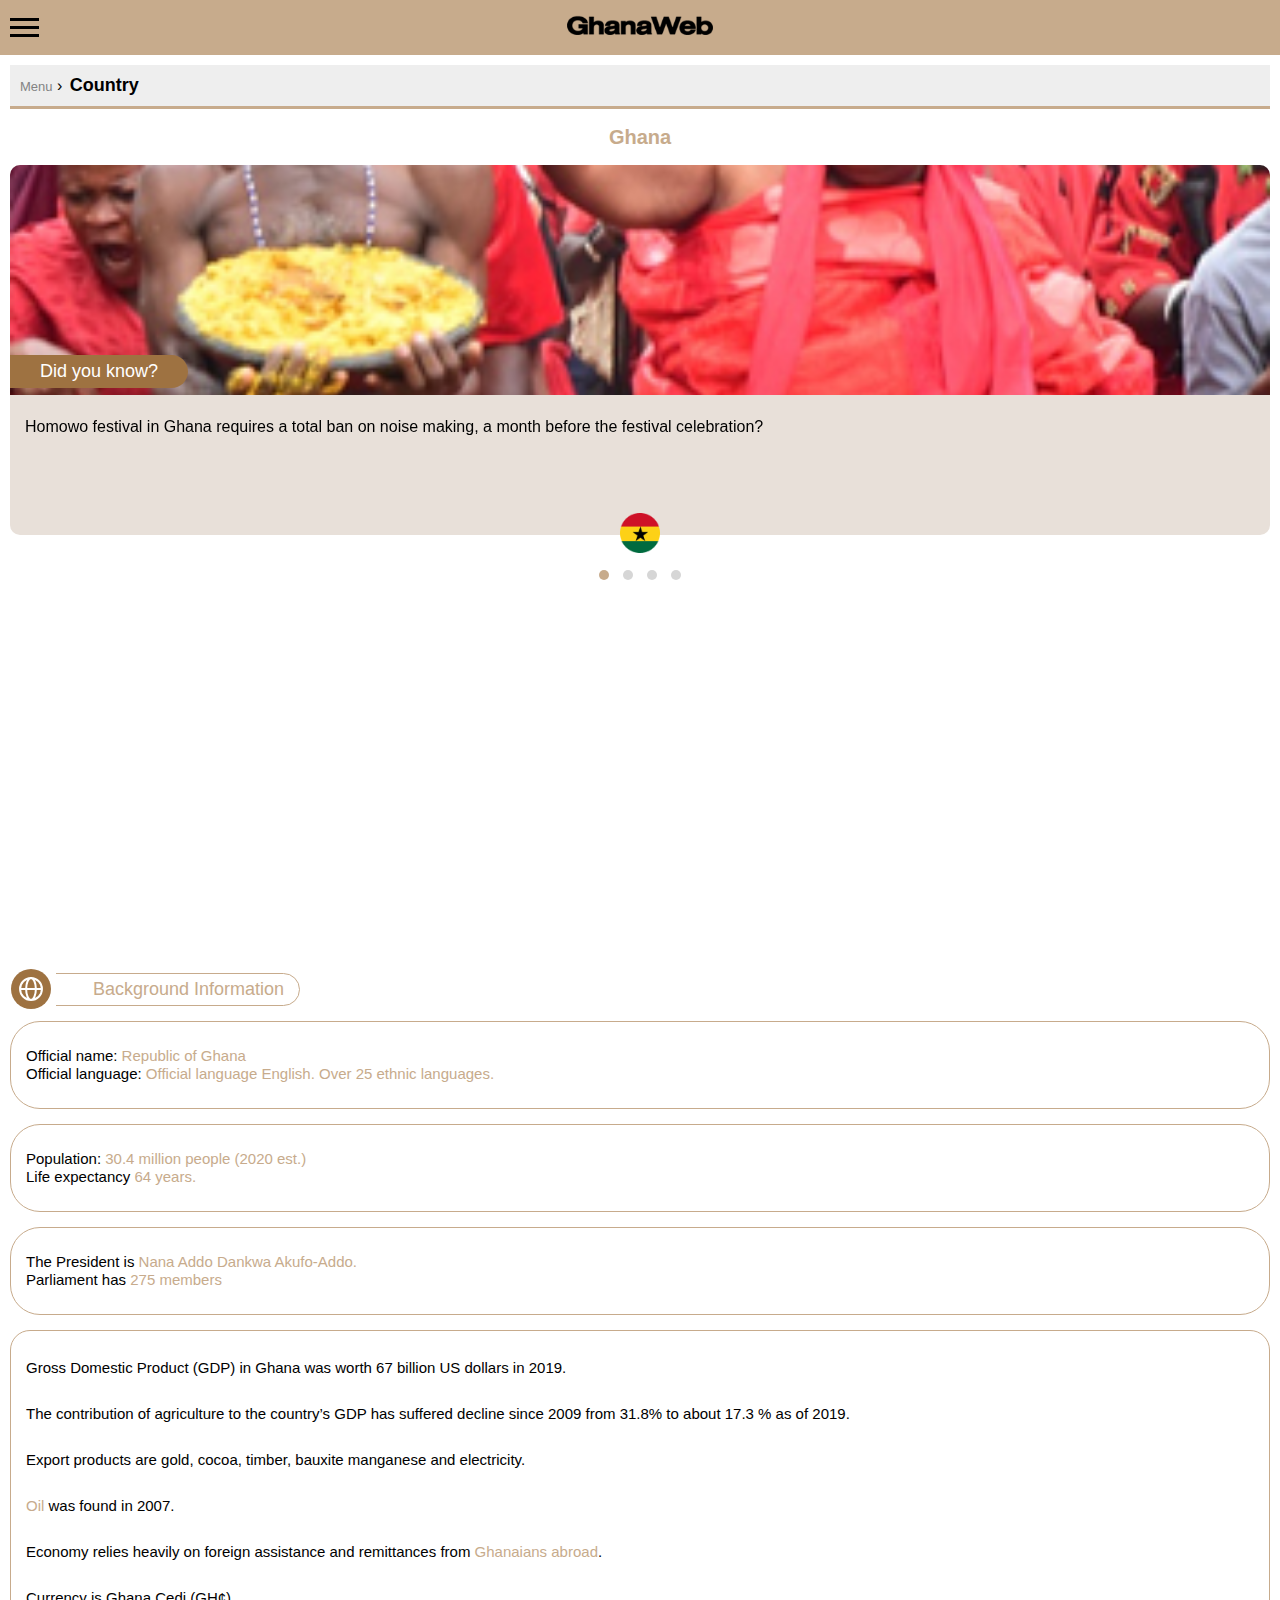
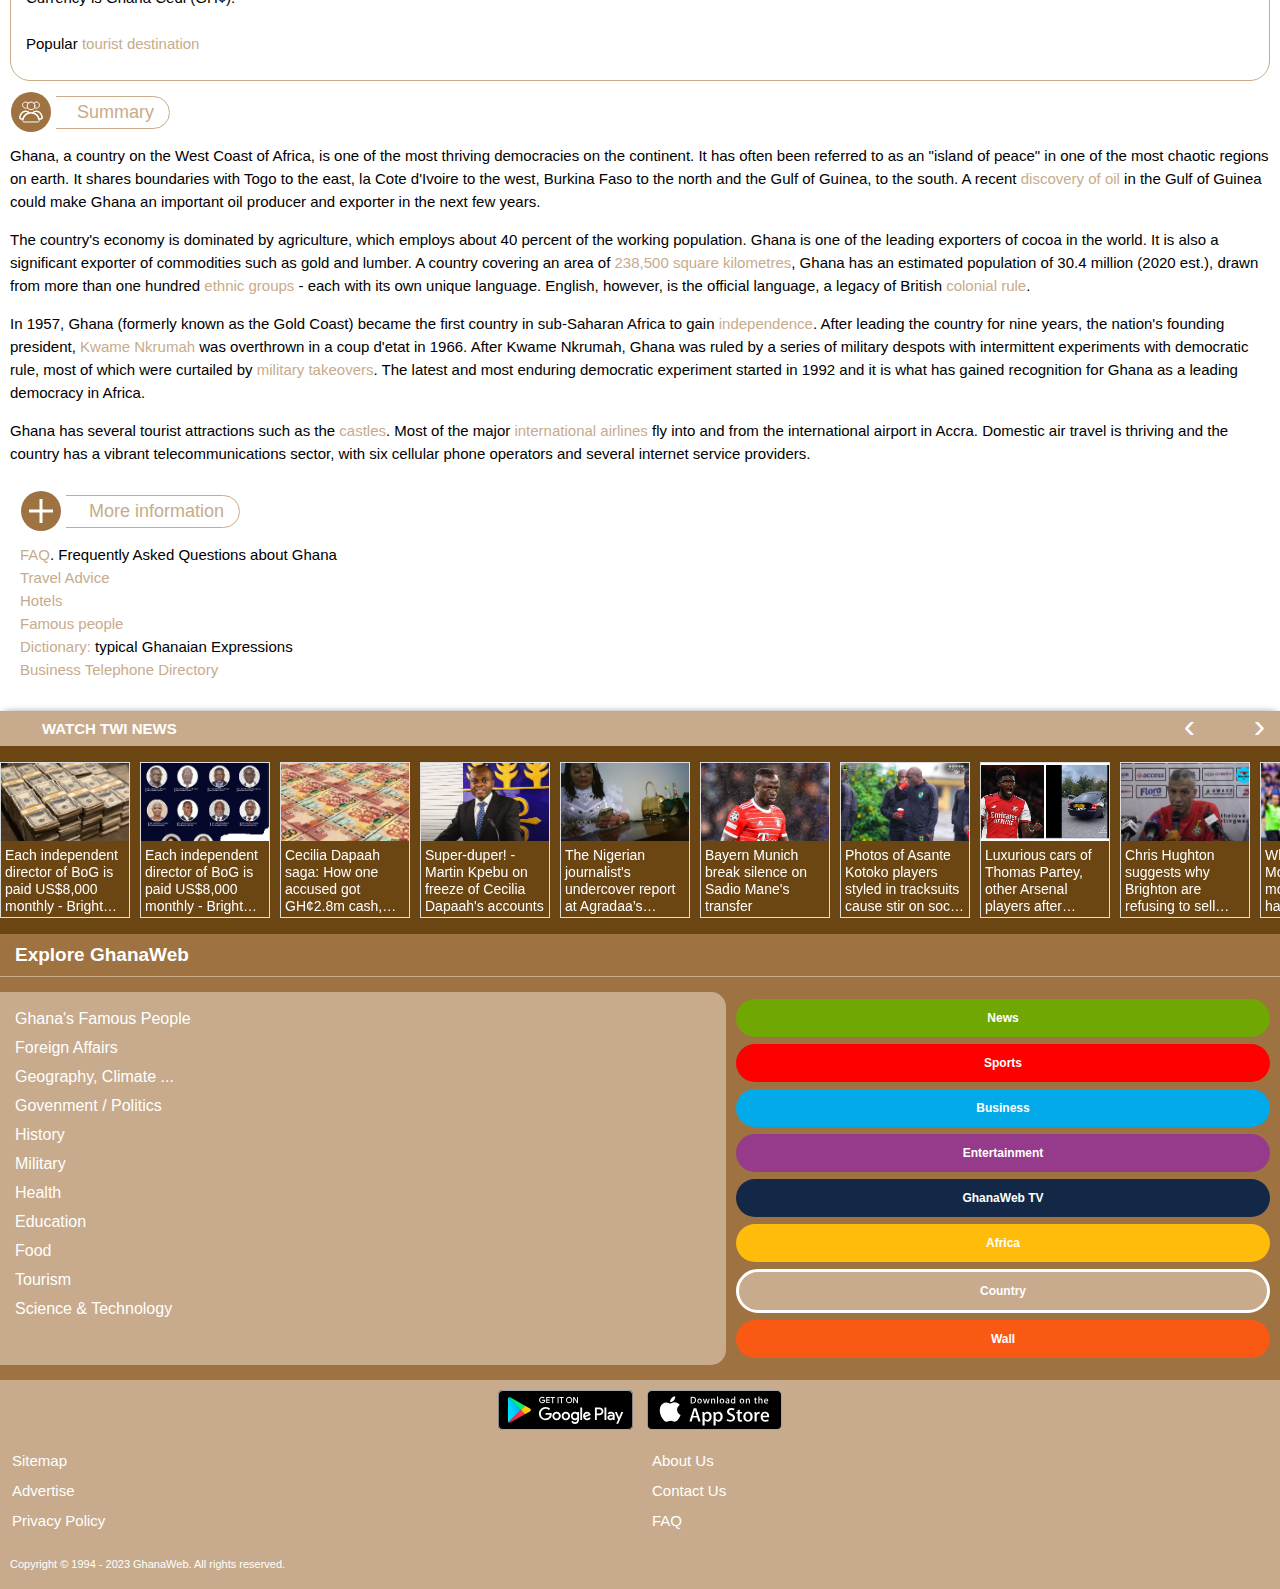
<file: index.html>
<!DOCTYPE html>
<!-- saved from url=(0078)https://mobile.ghanaweb.com/GhanaHomePage/country_information/#google_vignette -->
<html xmlns="http://www.w3.org/1999/xhtml" xml:lang="en" lang="en"><head><meta http-equiv="Content-Type" content="text/html; charset=UTF-8">

<meta http-equiv="X-UA-Compatible" content="IE=edge">
<meta name="viewport" content="width=device-width, initial-scale=1">

    <meta name="theme-color" content="#c7ab8c">
<meta name="msapplication-navbutton-color" content="#c7ab8c">
<meta name="apple-mobile-web-app-status-bar-style" content="#c7ab8c">
<link rel="apple-touch-icon" href="https://cdn.ghanaweb.com/design/apple-touch-icon-180x180.png">
<link rel="stylesheet" href="https://cdnjs.cloudflare.com/ajax/libs/OwlCarousel2/2.3.4/assets/owl.theme.default.min.css">
<link href="./Background Information about the Country Ghana_files/smartphone.common.css" rel="stylesheet" type="text/css" media="screen">
<link href="./css/owl.carousel.min.css" rel="stylesheet" type="text/css" media="screen">
<link rel="stylesheet" href="css/style.css">
<title>Background Information about the Country Ghana</title>
<meta name="description" lang="en" content="Ghana&#39;s premier resource for history, culture and background information">
<link rel="canonical" href="https://www.ghanaweb.com/GhanaHomePage/country_information/">
<link rel="shortcut icon" href="https://cdn.ghanaweb.com/design/favicon.ico" type="image/x-icon">

<link href="https://cdn.ghanaweb.com/" rel="preconnect">
<link href="https://ajax.cloudflare.com/" rel="preconnect">
<link href="https://ajax.cloudflare.com/" rel="dns-prefetch">
<link href="https://adservice.google.com/" rel="preconnect">
<link href="https://adservice.google.com/" rel="dns-prefetch">
<link href="https://www.googletagmanager.com/" rel="preconnect">
<link href="https://pagead2.googlesyndication.com/" rel="dns-prefetch">
<script language="Javascript" type="text/javascript" src="./js/jquery.min.js.download"></script>
<script language="Javascript" type="text/javascript" src="./js/owl.carousel.min.js.download"></script>
<script src="./js/script.js"></script>

<script src="./Background Information about the Country Ghana_files/f.txt" nonce="xhElYeycBpwBGRdUSab_hA"></script><script data-cfasync="false" async="async" src="./Background Information about the Country Ghana_files/f(1).txt"></script>
<script>
		var googletag = googletag || {};
		googletag.cmd = googletag.cmd || [];
		</script>
<script>
		    var gptadslots = [];
		    var intslot;
			googletag.cmd.push(function() {
			gptadslots[1] = googletag.defineSlot('/3810627/GH/mobMR1', [[300, 250], [336,280], 'fluid'], 'div-gpt-ad-2300001-0')
						.addService(googletag.pubads()).setTargeting('targeting', ['']);
			intslot = googletag.defineOutOfPageSlot('/3810627/GH/Int', googletag.enums.OutOfPageFormat.INTERSTITIAL).addService(googletag.pubads());
			googletag.pubads().enableSingleRequest();
			googletag.pubads().isInitialLoadDisabled();
			googletag.pubads().collapseEmptyDivs();
		    googletag.pubads().setRequestNonPersonalizedAds(0);
		    googletag.enableServices();
		  });
		</script><!-- Global site tag (gtag.js) - Google Analytics -->
		<script async="" src="./Background Information about the Country Ghana_files/js"></script>
		<script>
		window.dataLayer = window.dataLayer || [];
		function gtag(){dataLayer.push(arguments);}
		gtag('js', new Date());
		gtag('config', 'G-MMETNYQCKH');
		</script>
<script language="Javascript" type="text/javascript" src="./Background Information about the Country Ghana_files/smartphone.js"></script>

<script async="" src="./Background Information about the Country Ghana_files/pub-1385374189532140" nonce="xhElYeycBpwBGRdUSab_hA"></script><script nonce="xhElYeycBpwBGRdUSab_hA">(function() {function signalGooglefcPresent() {if (!window.frames['googlefcPresent']) {if (document.body) {const iframe = document.createElement('iframe'); iframe.style = 'width: 0; height: 0; border: none; z-index: -1000; left: -1000px; top: -1000px;'; iframe.style.display = 'none'; iframe.name = 'googlefcPresent'; document.body.appendChild(iframe);} else {setTimeout(signalGooglefcPresent, 0);}}}signalGooglefcPresent();})();</script>


<meta http-equiv="origin-trial" content="[base64]"><meta http-equiv="origin-trial" content="A3vKT9yxRPjmXN3DpIiz58f5JykcWHjUo/W7hvmtjgh9jPpQgem9VbADiNovG8NkO6mRmk70Kex8/[base64]"><meta http-equiv="origin-trial" content="A4A26Ymj79UVY7C7JGUS4BG1s7MdcDokAQf/RP0paks+RoTYbXHxceT/[base64]"><meta http-equiv="origin-trial" content="As0hBNJ8h++fNYlkq8cTye2qDLyom8NddByiVytXGGD0YVE+2CEuTCpqXMDxdhOMILKoaiaYifwEvCRlJ/9GcQ8AAAB8eyJvcmlnaW4iOiJodHRwczovL2RvdWJsZWNsaWNrLm5ldDo0NDMiLCJmZWF0dXJlIjoiV2ViVmlld1hSZXF1ZXN0ZWRXaXRoRGVwcmVjYXRpb24iLCJleHBpcnkiOjE3MTk1MzI3OTksImlzU3ViZG9tYWluIjp0cnVlfQ=="><meta http-equiv="origin-trial" content="AgRYsXo24ypxC89CJanC+JgEmraCCBebKl8ZmG7Tj5oJNx0cmH0NtNRZs3NB5ubhpbX/bIt7l2zJOSyO64NGmwMAAACCeyJvcmlnaW4iOiJodHRwczovL2dvb2dsZXN5bmRpY2F0aW9uLmNvbTo0NDMiLCJmZWF0dXJlIjoiV2ViVmlld1hSZXF1ZXN0ZWRXaXRoRGVwcmVjYXRpb24iLCJleHBpcnkiOjE3MTk1MzI3OTksImlzU3ViZG9tYWluIjp0cnVlfQ=="><script src="./Background Information about the Country Ghana_files/f(2).txt" nonce="xhElYeycBpwBGRdUSab_hA" async=""></script><script async="" src="./Background Information about the Country Ghana_files/AGSKWxX3nOQeFfyimkEDTzE2VZOn81AapVMFcm1gZqakPJZE8VGqN1y5SK7p7G2L2rmOMJf1ElTDtn7Dnn-iMomTwWpPy8X1GElIsR8lgbX_g4SygJU10L9yo2YLDakGj5Vm540UFbJM3Q==" nonce="xhElYeycBpwBGRdUSab_hA"></script><style>
/*# sourceMappingURL=[data-uri] */</style><meta http-equiv="origin-trial" content="[base64]"><meta http-equiv="origin-trial" content="A3vKT9yxRPjmXN3DpIiz58f5JykcWHjUo/W7hvmtjgh9jPpQgem9VbADiNovG8NkO6mRmk70Kex8/[base64]"><meta http-equiv="origin-trial" content="A4A26Ymj79UVY7C7JGUS4BG1s7MdcDokAQf/RP0paks+RoTYbXHxceT/[base64]"><meta http-equiv="origin-trial" content="As0hBNJ8h++fNYlkq8cTye2qDLyom8NddByiVytXGGD0YVE+2CEuTCpqXMDxdhOMILKoaiaYifwEvCRlJ/9GcQ8AAAB8eyJvcmlnaW4iOiJodHRwczovL2RvdWJsZWNsaWNrLm5ldDo0NDMiLCJmZWF0dXJlIjoiV2ViVmlld1hSZXF1ZXN0ZWRXaXRoRGVwcmVjYXRpb24iLCJleHBpcnkiOjE3MTk1MzI3OTksImlzU3ViZG9tYWluIjp0cnVlfQ=="><meta http-equiv="origin-trial" content="AgRYsXo24ypxC89CJanC+JgEmraCCBebKl8ZmG7Tj5oJNx0cmH0NtNRZs3NB5ubhpbX/bIt7l2zJOSyO64NGmwMAAACCeyJvcmlnaW4iOiJodHRwczovL2dvb2dsZXN5bmRpY2F0aW9uLmNvbTo0NDMiLCJmZWF0dXJlIjoiV2ViVmlld1hSZXF1ZXN0ZWRXaXRoRGVwcmVjYXRpb24iLCJleHBpcnkiOjE3MTk1MzI3OTksImlzU3ViZG9tYWluIjp0cnVlfQ=="><script async="" src="./Background Information about the Country Ghana_files/AGSKWxX1R-kx3RUKAMMmqdDtgCMunmEu6JyDRXbCCLEhlhoxAY5f4qeW-hb9JcNZc5dUsfG1uimaeIXk3f1TgW6s1iJhZ_UGvl1pV0gnmaej9aQ1-fUXCuLiCIfVDksecfIduzgLw83xhQ==" nonce="xhElYeycBpwBGRdUSab_hA"></script></head>

<body class="referencepage" data-new-gr-c-s-check-loaded="14.1119.0" data-gr-ext-installed="">
    <iframe name="googlefcPresent" style="width: 0px; height: 0px; border: none; z-index: -1000; left: -1000px; top: -1000px; display: none;" src="./Background Information about the Country Ghana_files/saved_resource.html"></iframe><header>
        <div class="top">
            <a href="https://mobile.ghanaweb.com/GhanaHomePage/country_information/#" class="open-button"><span></span><span></span><span></span></a>
            <div class="logo">
                <a href="https://mobile.ghanaweb.com/"><img src="./Background Information about the Country Ghana_files/logo-mobile3.png" alt="Homebutton for mobile"></a>
            </div>

            <div class="login">
                <a href="https://mobile.ghanaweb.com/wall/private/">
                    <span class="login_icon"></span></a>
            </div>
        </div>     
        <nav class="mobile-menu ">

            <div class="header_search">
                <form action="https://mobile.ghanaweb.com/GhanaHomePage/search.php" method="get">
                    <input type="hidden" name="action" value="1">
                    <input type="hidden" name="search_mode" value="news">
                    <input type="text" name="Search" placeholder="Search" autocomplete="off">
                    <button type="submit" class="btn btn-search"></button>
                </form>
            </div>

                        <div class="sub_menu">
            <ul class="sub_section"><ul><ul>
	<li><a href="https://mobile.ghanaweb.com/GhanaHomePage/people/index.php?L=A">Ghana's Famous People</a></li>
	<!--	<li><a  href="../business/">Business</a></li>  -->
	<li><a href="https://mobile.ghanaweb.com/GhanaHomePage/foreign_affairs/">Foreign Affairs</a> </li>
	<li><a href="https://mobile.ghanaweb.com/GhanaHomePage/geography/">Geography, Climate ...</a> </li>
	<li><a href="https://mobile.ghanaweb.com/GhanaHomePage/republic/">Govenment / Politics</a></li>
	<li><a href="https://mobile.ghanaweb.com/GhanaHomePage/history/">History</a></li>
	<li><a href="https://mobile.ghanaweb.com/GhanaHomePage/general/defence.php">Military</a> </li>
	<li><a href="https://mobile.ghanaweb.com/GhanaHomePage/health/">Health</a></li>
	<li><a href="https://mobile.ghanaweb.com/GhanaHomePage/education/">Education</a></li>
	<li><a href="https://mobile.ghanaweb.com/GhanaHomePage/food/">Food</a></li>
	<li><a href="https://mobile.ghanaweb.com/GhanaHomePage/tourism/">Tourism</a></li>
	<li><a href="https://mobile.ghanaweb.com/GhanaHomePage/technology/">Science &amp; Technology</a> </li>
</ul>

</ul></ul>                
                <ul class="section">
                    <li class="item home"><a class="sub_menu_link" href="https://mobile.ghanaweb.com/">Home</a></li><li class="item news"><a class="sub_menu_link" href="https://mobile.ghanaweb.com/GhanaHomePage/NewsArchive/" rel="nofollow sponsored">News</a></li><li class="item sports"><a class="sub_menu_link" href="https://mobile.ghanaweb.com/GhanaHomePage/SportsArchive/" rel="nofollow sponsored">Sports</a></li><li class="item business"><a class="sub_menu_link" href="https://mobile.ghanaweb.com/GhanaHomePage/business/" rel="nofollow sponsored">Business</a></li><li class="item entertainment"><a class="sub_menu_link" href="https://mobile.ghanaweb.com/GhanaHomePage/entertainment/" rel="nofollow sponsored">Entertainment</a></li><li class="item tv"><a class="sub_menu_link" href="https://mobile.ghanaweb.com/GhanaHomePage/television/" rel="nofollow sponsored">GhanaWeb TV</a></li><li class="item africa"><a class="sub_menu_link" href="https://mobile.ghanaweb.com/GhanaHomePage/africa/" rel="nofollow sponsored">Africa</a></li><li class="item country"><a class="sub_menu_link" href="https://mobile.ghanaweb.com/GhanaHomePage/country_information/" rel="nofollow sponsored">Country</a></li><li class="item mwide wall"><a class="sub_menu_link" href="https://mobile.ghanaweb.com/wall/" rel="nofollow sponsored">Wall</a></li>                </ul>
                
            </div>
        </nav>
    </header>
        <div class="main-container ">
 
    

<div class="crumbtail"><a href="https://mobile.ghanaweb.com/GhanaHomePage/country_information/#" class="open-menu">Menu</a> › <h1><a href="https://mobile.ghanaweb.com/GhanaHomePage/country_information/">Country</a></h1> 
</div>
<div>
	<h2 class="country-name"> Ghana</h2>
	<div class="home-demo">
		<div class="pop-over">
			<p>Did you know?</p>
		</div>
		<div class="ghana-name"></div>
		<div class="owl-carousel owl-theme">
		  <div class="item">
			<div class="do-you-know-img">
				<img src="./img/KpokpoiIMG.jpg" alt="Did you know posts">
	
			</div>
			
			<div class="do-you-know-content">
				<p>Homowo festival in Ghana requires a total ban on noise making, a month before the festival celebration?</p>
			</div>
	
		  </div>
		  <div class="item">
			<div class="do-you-know-img">
				<img src="./img/KpokpoiIMG.jpg" alt="Did you know posts">
	
			</div>
			
			<div class="do-you-know-content">
				<p>Homowo festival in Ghana requires a total ban on noise making, a month before the festival celebration?</p>
			</div>
	
		  </div>
		  <div class="item">
			<div class="do-you-know-img">
				<img src="./img/KpokpoiIMG.jpg" alt="Did you know posts">
	
			</div>
			
			<div class="do-you-know-content">
				<p>Homowo festival in Ghana requires a total ban on noise making, a month before the festival celebration?</p>
			</div>
	
		  </div>
		  <div class="item">
			<div class="do-you-know-img">
				<img src="./img/KpokpoiIMG.jpg" alt="Did you know posts">
	
			</div>
			
			<div class="do-you-know-content">
				<p>Homowo festival in Ghana requires a total ban on noise making, a month before the festival celebration?</p>
			</div>
	
		  </div>
		</div>
	  </div>

	  <div class="map-and-background-info">
		<iframe src="https://www.google.com/maps/embed?pb=!1m18!1m12!1m3!1d4046837.160568531!2d-3.671708557756232!3d7.896173809361314!2m3!1f0!2f0!3f0!3m2!1i1024!2i768!4f13.1!3m3!1m2!1s0xfd75acda8dad6c7%3A0x54d7f230d093d236!2sGhana!5e0!3m2!1sen!2sgh!4v1691657652441!5m2!1sen!2sgh" width="320" height="350" style="border:0;" allowfullscreen="" loading="lazy" referrerpolicy="no-referrer-when-downgrade"></iframe>

		<div class="background-info-ghana">
			<div class="background-info-title">
				<div class="info-title-svg">
					<div class="img-container">
		
						<img src="./img/globeIcon.svg" alt="">
					</div>
				</div>
				<h2>Background Information</h2>
			</div>
			<div class="background-content-wrapper">
		
				<div class="background-content">
					<div class="background-content-name">
						<span>Official name: <a href="https://www.ghanaweb.com/GhanaHomePage/republic/">Republic of Ghana</a></span>
					</div>
					<div class="background-content-language">
						<span>Official language: <a href="https://www.ghanaweb.com/GhanaHomePage/tribes/languages.php">Official language English. Over 25 ethnic languages.</a> </span>
					</div>
				</div>
				<div class="background-content">
					<div class="background-content-name">
						<span> Population: <a href="https://www.ghanaweb.com/GhanaHomePage/general/statistics.php">30.4 million people (2020 est.)</a></span>
					</div>
					<div class="background-content-language">
						<span>Life expectancy<a href="#"> 64 years.</a> </span>
					</div>
				</div>
				<div class="background-content">
					<div class="background-content-name">
						<span> The President is<a href="https://www.ghanaweb.com/GhanaHomePage/republic/president.php"> Nana Addo Dankwa Akufo-Addo.</a></span>
					</div>
					<div class="background-content-language">
						<span>Parliament has <a href="https://www.ghanaweb.com/GhanaHomePage/ghanaelection2020/elections.parliamentary.results.php">275 members</a></span>
					</div>
				</div>
			</div>
		
		
			<div class="info-display">
				
				<div class="info-display-content">
					<p>
						Gross Domestic Product (GDP) in Ghana was worth 67 billion US dollars in 2019. <br><br>
						The contribution of agriculture to the country’s GDP has suffered decline since 2009 from 31.8% to about 17.3 % as of 2019. <br><br> Export products are gold, cocoa, timber, bauxite manganese and electricity. <br><br><a href="https://www.ghanaweb.com/GhanaHomePage/NewsArchive/dossier.php?ID=142">Oil</a> was found in 2007. <br><br>
						Economy relies heavily on foreign assistance and remittances from <a href="https://www.ghanaweb.com/GhanaHomePage/diaspora/">Ghanaians abroad</a>. <br><br> Currency is Ghana Cedi (GH¢). <br> <br> Popular  <a href="https://www.ghanaweb.com/GhanaHomePage/tourism/">tourist destination</a>
					</p>
				
				</div>
			</div>
		
		
		</div>
	  </div>
	  <div class="ghana-summary" style="float: left;">
		<div class="background-info-title">
			<div class="info-title-svg">
				<div class="img-container">
	
					<img src="./img/groupIcon.svg" alt="">
				</div>
			</div>
			<h2>Summary</h2>
		</div>
	<p>Ghana, a country on the West Coast of Africa, is one of the most thriving democracies on the continent. It has often been referred to as an "island of peace" 
		in one of the most chaotic regions on earth. It shares boundaries with Togo to the east, la Cote d'Ivoire to the west, Burkina Faso to the north and the Gulf of Guinea, to the south. 
	A recent <a href="https://www.ghanaweb.com/GhanaHomePage/NewsArchive/dossier.php?ID=142">discovery of oil</a> in the Gulf of Guinea could make Ghana an important oil producer and exporter in the next few years. </p>
		
	<p>The country's economy is dominated by agriculture, which employs about 40 percent of the working population. 
		Ghana is one of the leading exporters of cocoa in the world. 
		It is also a significant exporter of commodities such as gold and lumber. 
		A country covering an area of <a href="https://www.ghanaweb.com/GhanaHomePage/geography/">238,500 square kilometres</a>, Ghana has an estimated 
		population of 30.4 million  (2020 est.), drawn from more than one hundred <a href="https://www.ghanaweb.com/GhanaHomePage/tribes/">ethnic groups</a> - each with its own unique language. 
		English, however, is the official language, a legacy of British <a href="https://www.ghanaweb.com/GhanaHomePage/history/slave-trade.php">colonial rule</a>. 
	
	</p><p>In 1957, Ghana (formerly known as the Gold Coast) became the first country in sub-Saharan Africa to gain <a href="https://www.ghanaweb.com/GhanaHomePage/history/independence.php">independence</a>. 
	After leading the country for nine years, the nation's founding president, <a href="https://www.ghanaweb.com/person/Osagyefo-Dr-Kwame-Nkrumah-177">Kwame Nkrumah</a> was overthrown in a coup d'etat in 1966. 
	After Kwame Nkrumah, Ghana was ruled by a series of military despots with intermittent experiments with democratic rule, 
	most of which were curtailed by <a href="https://www.ghanaweb.com/GhanaHomePage/history/rawlings_era.php">military takeovers</a>. 
	The latest and most enduring democratic experiment started in 1992 and it is what has 
	gained recognition for Ghana as a leading democracy in Africa. </p>
	
	<p>Ghana has several tourist attractions such as the <a href="https://www.ghanaweb.com/GhanaHomePage/tourism/castles_overview.php">castles</a>. Most of the major <a href="https://www.ghanaweb.com/GhanaHomePage/tourism/flight.php">international airlines</a> fly into and from the international airport in Accra. 
	Domestic air travel is thriving and the country has a vibrant telecommunications sector, with six cellular phone operators and several internet service providers.</p>
	</div>
</div>

	    
<div style="float: left;  margin-left: 10px;">
	<div class="more-info-ghana" >

		<div class="background-info-title">
			<div class="info-title-svg">
				<div class="img-container">
	
					<img src="./img/PlusIcon.svg" alt="">
				</div>
			</div>
		<h2>More information</h2>
		</div>
	
		<div class="more-info-content">
			<p>
				<a href="https://www.ghanaweb.com/GhanaHomePage/faq/">FAQ</a>. Frequently Asked Questions about Ghana <br>
				<a href="https://www.ghanaweb.com/GhanaHomePage/tourism/general.php">Travel Advice</a> <br>
				<a href="https://www.ghanaweb.com/GhanaHomePage/hotels/1/Accra">Hotels</a> <br>
				<a href="https://www.ghanaweb.com/GhanaHomePage/people/?L=A">Famous people</a> <br>
				<a href="https://www.ghanaweb.com/GhanaHomePage/dictionary/dict_a.php">Dictionary: </a> typical Ghanaian Expressions <br>
				<a href="https://www.ghanaweb.com/GhanaHomePage/business_directory/">Business Telephone Directory</a>
			</p>
		</div>

	</div>
</div>




<!-- Start of html generated by this->footer() -->
</div>


<div id="navContainer" class="reference"><a name="nav0"></a>

	<link href="./Background Information about the Country Ghana_files/slick_.css" rel="stylesheet" type="text/css" media="screen">
<script type="text/javascript" src="./Background Information about the Country Ghana_files/slick.min.js"></script>
<div class="wTwi reference"><span class="twi_news"><a href="https://mobile.ghanaweb.com/GhanaHomePage/television/">WATCH TWI NEWS</a></span>
<div class="slider slider-nav slick-initialized slick-slider"><span class="slick-prev slick-arrow" style="">›</span><div class="slick-list draggable"><div class="slick-track" style="opacity: 1; width: 50000px; transform: translate3d(-290px, 0px, 0px);"><div class="info slick-slide slick-cloned" style="height:auto;" data-slick-index="-2" id="" aria-hidden="true" tabindex="-1">
						<a href="https://mobile.ghanaweb.com/GhanaHomePage/television/?video=192959" rel="noindex" tabindex="-1"><div class="image"><img src="./Background Information about the Country Ghana_files/93727046.295.jpg" loading="lazy"></div>
						<div class="title">Chris Hughton suggests why Brighton are refusing to sell Caicedo to Chelsea</div></a></div><div class="info slick-slide slick-cloned" style="height:auto;" data-slick-index="-1" id="" aria-hidden="true" tabindex="-1">
						<a href="https://mobile.ghanaweb.com/GhanaHomePage/television/?video=192956" rel="noindex" tabindex="-1"><div class="image"><img src="./Background Information about the Country Ghana_files/67098977.295.jpg" loading="lazy"></div>
						<div class="title">Why Kudus Mohammed's move to Brighton has stalled</div></a></div><div class="info slick-slide slick-current slick-active" style="height:auto;" data-slick-index="0" aria-hidden="false" tabindex="0">
						<a href="https://mobile.ghanaweb.com/GhanaHomePage/television/?video=193022" rel="noindex" tabindex="0"><div class="image"><img src="./Background Information about the Country Ghana_files/87382074.295.jpg" loading="lazy"></div>
						<div class="title">Each independent director of BoG is paid US$8,000 monthly - Bright Simons</div></a></div><div class="info slick-slide slick-active" style="height:auto;" data-slick-index="1" aria-hidden="false" tabindex="0">
						<a href="https://mobile.ghanaweb.com/GhanaHomePage/television/?video=193022" rel="noindex" tabindex="0"><div class="image"><img src="./Background Information about the Country Ghana_files/72415981.295.jpg" loading="lazy"></div>
						<div class="title">Each independent director of BoG is paid US$8,000 monthly - Bright Simons</div></a></div><div class="info slick-slide" style="height:auto;" data-slick-index="2" aria-hidden="true" tabindex="-1">
						<a href="https://mobile.ghanaweb.com/GhanaHomePage/television/?video=193019" rel="noindex" tabindex="-1"><div class="image"><img src="./Background Information about the Country Ghana_files/28668930.295.jpg" loading="lazy"></div>
						<div class="title">Cecilia Dapaah saga: How one accused got GH¢2.8m cash, spent over GH¢1.9m on buildings</div></a></div><div class="info slick-slide" style="height:auto;" data-slick-index="3" aria-hidden="true" tabindex="-1">
						<a href="https://mobile.ghanaweb.com/GhanaHomePage/television/?video=193016" rel="noindex" tabindex="-1"><div class="image"><img src="./Background Information about the Country Ghana_files/48755239.295.jpg" loading="lazy"></div>
						<div class="title">Super-duper! - Martin Kpebu on freeze of Cecilia Dapaah's accounts</div></a></div><div class="info slick-slide" style="height:auto;" data-slick-index="4" aria-hidden="true" tabindex="-1">
						<a href="https://mobile.ghanaweb.com/GhanaHomePage/television/?video=193013" rel="noindex" tabindex="-1"><div class="image"><img src="./Background Information about the Country Ghana_files/10119025.295.jpg" loading="lazy"></div>
						<div class="title">The Nigerian journalist's undercover report at Agradaa’s church</div></a></div><div class="info slick-slide" style="height:auto;" data-slick-index="5" aria-hidden="true" tabindex="-1">
						<a href="https://mobile.ghanaweb.com/GhanaHomePage/television/?video=192968" rel="noindex" tabindex="-1"><div class="image"><img src="./Background Information about the Country Ghana_files/88660207.295.jpg" loading="lazy"></div>
						<div class="title">Bayern Munich break silence on Sadio Mane's transfer</div></a></div><div class="info slick-slide" style="height:auto;" data-slick-index="6" aria-hidden="true" tabindex="-1">
						<a href="https://mobile.ghanaweb.com/GhanaHomePage/television/?video=192965" rel="noindex" tabindex="-1"><div class="image"><img src="./Background Information about the Country Ghana_files/82201769.295.jpg" loading="lazy"></div>
						<div class="title">Photos of Asante Kotoko players styled in tracksuits cause stir on social media</div></a></div><div class="info slick-slide" style="height:auto;" data-slick-index="7" aria-hidden="true" tabindex="-1">
						<a href="https://mobile.ghanaweb.com/GhanaHomePage/television/?video=192962" rel="noindex" tabindex="-1"><div class="image"><img src="./Background Information about the Country Ghana_files/52654117.295.jpg" loading="lazy"></div>
						<div class="title">Luxurious cars of Thomas Partey, other Arsenal players after Community Shield victory</div></a></div><div class="info slick-slide" style="height:auto;" data-slick-index="8" aria-hidden="true" tabindex="-1">
						<a href="https://mobile.ghanaweb.com/GhanaHomePage/television/?video=192959" rel="noindex" tabindex="-1"><div class="image"><img src="./Background Information about the Country Ghana_files/93727046.295.jpg" loading="lazy"></div>
						<div class="title">Chris Hughton suggests why Brighton are refusing to sell Caicedo to Chelsea</div></a></div><div class="info slick-slide" style="height:auto;" data-slick-index="9" aria-hidden="true" tabindex="-1">
						<a href="https://mobile.ghanaweb.com/GhanaHomePage/television/?video=192956" rel="noindex" tabindex="-1"><div class="image"><img src="./Background Information about the Country Ghana_files/67098977.295.jpg" loading="lazy"></div>
						<div class="title">Why Kudus Mohammed's move to Brighton has stalled</div></a></div><div class="info slick-slide slick-cloned" style="height:auto;" data-slick-index="10" id="" aria-hidden="true" tabindex="-1">
						<a href="https://mobile.ghanaweb.com/GhanaHomePage/television/?video=193022" rel="noindex" tabindex="-1"><div class="image"><img src="./Background Information about the Country Ghana_files/87382074.295.jpg" loading="lazy"></div>
						<div class="title">Each independent director of BoG is paid US$8,000 monthly - Bright Simons</div></a></div><div class="info slick-slide slick-cloned" style="height:auto;" data-slick-index="11" id="" aria-hidden="true" tabindex="-1">
						<a href="https://mobile.ghanaweb.com/GhanaHomePage/television/?video=193022" rel="noindex" tabindex="-1"><div class="image"><img src="./Background Information about the Country Ghana_files/72415981.295.jpg" loading="lazy"></div>
						<div class="title">Each independent director of BoG is paid US$8,000 monthly - Bright Simons</div></a></div><div class="info slick-slide slick-cloned" style="height:auto;" data-slick-index="12" id="" aria-hidden="true" tabindex="-1">
						<a href="https://mobile.ghanaweb.com/GhanaHomePage/television/?video=193019" rel="noindex" tabindex="-1"><div class="image"><img src="./Background Information about the Country Ghana_files/28668930.295.jpg" loading="lazy"></div>
						<div class="title">Cecilia Dapaah saga: How one accused got GH¢2.8m cash, spent over GH¢1.9m on buildings</div></a></div><div class="info slick-slide slick-cloned" style="height:auto;" data-slick-index="13" id="" aria-hidden="true" tabindex="-1">
						<a href="https://mobile.ghanaweb.com/GhanaHomePage/television/?video=193016" rel="noindex" tabindex="-1"><div class="image"><img src="./Background Information about the Country Ghana_files/48755239.295.jpg" loading="lazy"></div>
						<div class="title">Super-duper! - Martin Kpebu on freeze of Cecilia Dapaah's accounts</div></a></div><div class="info slick-slide slick-cloned" style="height:auto;" data-slick-index="14" id="" aria-hidden="true" tabindex="-1">
						<a href="https://mobile.ghanaweb.com/GhanaHomePage/television/?video=193013" rel="noindex" tabindex="-1"><div class="image"><img src="./Background Information about the Country Ghana_files/10119025.295.jpg" loading="lazy"></div>
						<div class="title">The Nigerian journalist's undercover report at Agradaa’s church</div></a></div><div class="info slick-slide slick-cloned" style="height:auto;" data-slick-index="15" id="" aria-hidden="true" tabindex="-1">
						<a href="https://mobile.ghanaweb.com/GhanaHomePage/television/?video=192968" rel="noindex" tabindex="-1"><div class="image"><img src="./Background Information about the Country Ghana_files/88660207.295.jpg" loading="lazy"></div>
						<div class="title">Bayern Munich break silence on Sadio Mane's transfer</div></a></div><div class="info slick-slide slick-cloned" style="height:auto;" data-slick-index="16" id="" aria-hidden="true" tabindex="-1">
						<a href="https://mobile.ghanaweb.com/GhanaHomePage/television/?video=192965" rel="noindex" tabindex="-1"><div class="image"><img src="./Background Information about the Country Ghana_files/82201769.295.jpg" loading="lazy"></div>
						<div class="title">Photos of Asante Kotoko players styled in tracksuits cause stir on social media</div></a></div><div class="info slick-slide slick-cloned" style="height:auto;" data-slick-index="17" id="" aria-hidden="true" tabindex="-1">
						<a href="https://mobile.ghanaweb.com/GhanaHomePage/television/?video=192962" rel="noindex" tabindex="-1"><div class="image"><img src="./Background Information about the Country Ghana_files/52654117.295.jpg" loading="lazy"></div>
						<div class="title">Luxurious cars of Thomas Partey, other Arsenal players after Community Shield victory</div></a></div><div class="info slick-slide slick-cloned" style="height:auto;" data-slick-index="18" id="" aria-hidden="true" tabindex="-1">
						<a href="https://mobile.ghanaweb.com/GhanaHomePage/television/?video=192959" rel="noindex" tabindex="-1"><div class="image"><img src="./Background Information about the Country Ghana_files/93727046.295.jpg" loading="lazy"></div>
						<div class="title">Chris Hughton suggests why Brighton are refusing to sell Caicedo to Chelsea</div></a></div><div class="info slick-slide slick-cloned" style="height:auto;" data-slick-index="19" id="" aria-hidden="true" tabindex="-1">
						<a href="https://mobile.ghanaweb.com/GhanaHomePage/television/?video=192956" rel="noindex" tabindex="-1"><div class="image"><img src="./Background Information about the Country Ghana_files/67098977.295.jpg" loading="lazy"></div>
						<div class="title">Why Kudus Mohammed's move to Brighton has stalled</div></a></div></div></div><span class="slick-next slick-arrow" style="">‹</span></div></div><script>$('.slider-nav').slick({slidesToShow:2,slidesToScroll:2,dots:false,variableWidth:true,prevArrow:"<span class='slick-prev slick-arrow'>&#x203A;</span>",nextArrow:"<span class='slick-next slick-arrow'>&#x2039;</span>"});
</script>
	<!-- <div id="load_tonaton"></div> -->

	<div id="footer_menu_item_wrapper">
   <h3>Explore GhanaWeb</h3>
   <div class="mob_menu_row">
      <div class="footer_sub_lists">
         <ul><ul>
	<li><a href="https://mobile.ghanaweb.com/GhanaHomePage/people/index.php?L=A">Ghana's Famous People</a></li>
	<!--	<li><a  href="../business/">Business</a></li>  -->
	<li><a href="https://mobile.ghanaweb.com/GhanaHomePage/foreign_affairs/">Foreign Affairs</a> </li>
	<li><a href="https://mobile.ghanaweb.com/GhanaHomePage/geography/">Geography, Climate ...</a> </li>
	<li><a href="https://mobile.ghanaweb.com/GhanaHomePage/republic/">Govenment / Politics</a></li>
	<li><a href="https://mobile.ghanaweb.com/GhanaHomePage/history/">History</a></li>
	<li><a href="https://mobile.ghanaweb.com/GhanaHomePage/general/defence.php">Military</a> </li>
	<li><a href="https://mobile.ghanaweb.com/GhanaHomePage/health/">Health</a></li>
	<li><a href="https://mobile.ghanaweb.com/GhanaHomePage/education/">Education</a></li>
	<li><a href="https://mobile.ghanaweb.com/GhanaHomePage/food/">Food</a></li>
	<li><a href="https://mobile.ghanaweb.com/GhanaHomePage/tourism/">Tourism</a></li>
	<li><a href="https://mobile.ghanaweb.com/GhanaHomePage/technology/">Science &amp; Technology</a> </li>
</ul>

</ul>      </div>
      <div class="footer_mob_lists">
         <a class="mob_menu_item mob_news_menu" href="https://mobile.ghanaweb.com/GhanaHomePage/NewsArchive/">News</a>
         <a class="mob_menu_item mob_sports_menu" href="https://mobile.ghanaweb.com/GhanaHomePage/SportsArchive/">Sports</a>
         <a class="mob_menu_item mob_business_menu" href="https://mobile.ghanaweb.com/GhanaHomePage/business/">Business</a>
         <a class="mob_menu_item mob_entertainment_menu" href="https://mobile.ghanaweb.com/GhanaHomePage/entertainment/">Entertainment</a>
         <a class="mob_menu_item mob_tvradio_menu" href="https://mobile.ghanaweb.com/GhanaHomePage/television/">GhanaWeb TV</a>
         <a class="mob_menu_item mob_africa_menu" href="https://mobile.ghanaweb.com/GhanaHomePage/africa/">Africa</a>
         <a class="mob_menu_item mob_country_menu active" href="https://mobile.ghanaweb.com/GhanaHomePage/country_information/">Country</a>         
         <a class="mob_menu_item mob_wall_menu" href="https://mobile.ghanaweb.com/wall/">Wall</a>
      </div>
   </div>
</div>	
	<div id="apps" style="margin:0px; padding:10px 0px 0px 0px !important; text-align:center;"><a target="_blank" rel="nofollow noopener" href="https://play.google.com/store/apps/details?id=com.ghanaweb.radio">
	<img style="width:135px; height:40px;" src="./Background Information about the Country Ghana_files/app_play_store1.svg" alt="playstore logo" loading="lazy"> 
	</a>
	<span>&nbsp;</span>
	<a target="_blank" rel="nofollow noopener" href="https://apps.apple.com/ke/app/ghanaweb-reporter/id1553605701">
	<img style="width:135px; height:40px;" src="./Background Information about the Country Ghana_files/app_store1.svg" alt="appstore logo" loading="lazy"> 
	</a>
	</div>
	<nav id="siteNav">
		<ul>
			<li><a class="nav-li" href="https://mobile.ghanaweb.com/GhanaHomePage/sitemap.php">Sitemap</a></li>
			<li><a class="nav-li" href="https://mobile.ghanaweb.com/advertise/">Advertise</a></li>			<li><a class="nav-li" href="https://mobile.ghanaweb.com/GhanaHomePage/privacy_policy.php">Privacy Policy</a></li>
					</ul>
		<ul>
			<li><a class="nav-li" href="https://mobile.ghanaweb.com/GhanaHomePage/aboutus.php">About Us</a></li>
			<li><a class="nav-li" href="https://mobile.ghanaweb.com/GhanaHomePage/contact.php">Contact Us</a></li>
					<li><a class="nav-li" rel="nofollow noopener" href="https://support.ghanaweb.com/portal/en/home" target="”_blank”">FAQ</a></li>
		<!--	<li><a class="nav-li" href="https://mobile.ghanaweb.com/wall/cpc_campaign/">Self Service Advert</a></li>  -->
					<!-- <li><a class="nav-li" href="https://mobile.ghanaweb.com/GhanaHomePage/feedback.php?url=mobile.ghanaweb.com/GhanaHomePage/country_information/" rel="nofollow">Feedback</a></li> -->
		</ul>

	</nav>

	
		<div class="footer-container">
			<footer>
				Copyright © 1994 - 2023 GhanaWeb. All rights reserved.
			</footer>
		</div>

	</div><iframe name="googlefcInactive" src="./Background Information about the Country Ghana_files/saved_resource(1).html" style="display: none; width: 0px; height: 0px; border: none; z-index: -1000; left: -1000px; top: -1000px;"></iframe><iframe name="googlefcLoaded" src="./Background Information about the Country Ghana_files/saved_resource(2).html" style="display: none; width: 0px; height: 0px; border: none; z-index: -1000; left: -1000px; top: -1000px;"></iframe>
	
<script>var batch_slots=[]; googletag.cmd.push(function() {
	if(typeof($('#div-gpt-ad-2300001-0').attr('data-imk-uid')) != 'undefined'){ batch_slots = batch_slots.concat(gptadslots[1]); }
	batch_slots = batch_slots.concat(intslot);
	googletag.pubads().refresh(batch_slots);
});
</script><iframe src="./Background Information about the Country Ghana_files/container.html" style="visibility: hidden; display: none;"></iframe>


		

<!-- OneTrust Cookies Settings button start -->
<!-- <button id="ot-sdk-btn" class="ot-sdk-show-settings"> Cookie Settings</button> -->
<!-- OneTrust Cookies Settings button end -->

				<script type="text/javascript">
					$('.more-company-values').on('click', function(){
						$(this).hide();
						$('.company-values').css({ 'height':'100%' });
					});
				</script>
			
			</div></div>
			</body>
			</html>
</file>
<file: css/style.css>
.background-content-name span, .background-content-language span {
  font-size: 15px;
}

.country-name {
  text-align: center;
  font-size: 20px !important;
}

.owl-theme .owl-dots .owl-dot.active span {
  background: #c7ab8c;
}

.owl-theme .owl-nav.disabled + .owl-dots {
  margin-top: 30px;
}

.ghana-name {
  display: none;
  position: relative;
}
.ghana-name p {
  font-size: 18px;
  margin: 0;
  font-weight: 700;
}
.ghana-name:after {
  content: "";
  background-image: url(../img/ghana-flag.png);
  background-position: center;
  background-repeat: no-repeat;
  background-size: cover;
  width: 40px;
  height: 40px;
  position: absolute;
  z-index: 20;
  left: 50%;
  bottom: -388px;
  transform: translate(-50%, 0%);
}

.background-info-ghana {
  margin: 15px 0;
}
.background-info-ghana .background-content-wrapper {
  display: flex;
  gap: 15px;
  flex-direction: column;
}
.background-info-ghana .background-content {
  border: 1px solid #c7ab8c;
  padding: 25px 15px;
  border-radius: 30px;
}
.background-info-ghana .background-content-name span a {
  color: #c7ab8c !important;
}
.background-info-ghana .background-content-language span a {
  color: #c7ab8c !important;
}

.background-info-title {
  color: #c7ab8c;
  width: 290px;
  border-radius: 100px;
  margin-bottom: 15px;
  border: 1px solid #c7ab8c;
  position: relative;
}
.background-info-title h2 {
  text-align: right;
  font-weight: 400;
  margin: 5px 15px 5px 0 !important;
}
.background-info-title .info-title-svg {
  width: 50px;
  height: 50px;
  background-color: #fff;
  position: absolute;
  left: -5px;
  top: -10px;
  display: grid;
  place-items: center;
}
.background-info-title .info-title-svg .img-container {
  width: 40px;
  height: 40px;
  background-color: #9e7241;
  display: grid;
  border-radius: 100px;
  place-items: center;
}
.background-info-title .info-title-svg .img-container img {
  margin: 0 !important;
  width: 24px;
  height: 24px;
}

.ghana-summary .background-info-title {
  width: 160px;
}
.ghana-summary p {
  font-size: 15px;
}
.ghana-summary p a {
  color: #c7ab8c !important;
}

.more-info-ghana {
  margin-top: 15px;
}
.more-info-ghana .background-info-title {
  width: 220px;
}
.more-info-ghana .more-info-content p {
  font-size: 15px;
}
.more-info-ghana .more-info-content p a {
  color: #c7ab8c !important;
}

.info-display {
  margin-top: 15px;
  border-radius: 20px;
  border: 1px solid #c7ab8c;
  display: flex;
  overflow: hidden;
}
.info-display-content {
  padding: 10px 15px;
}
.info-display-content p {
  font-size: 15px;
}
.info-display-content p a {
  color: #c7ab8c !important;
}

.home-demo {
  position: relative;
  margin-bottom: 15px;
}
.home-demo .pop-over {
  display: none;
  position: absolute;
  z-index: 200;
  top: 190px;
  background-color: #9e7241;
  border-radius: 0 100px 100px 0;
  padding: 5px 30px;
}
.home-demo .pop-over p {
  font-size: 18px;
  margin: 0;
  color: #fff;
}
.home-demo .owl-stage {
  position: relative;
}
.home-demo .item {
  background: #E8E0D9;
  height: 370px;
  position: relative;
  z-index: 190;
  border-radius: 10px;
  overflow: hidden;
}
.home-demo .item .do-you-know-img img {
  height: 230px;
  object-fit: cover;
}
.home-demo .item .do-you-know-content {
  padding: 0 15px;
}
.home-demo .item .do-you-know-content p {
  font-size: 16px;
}

@keyframes fadeIn {
  from {
    opacity: 0;
  }
  to {
    opacity: 1;
  }
}/*# sourceMappingURL=style.css.map */
</file>
<file: Background Information about the Country Ghana_files/smartphone.common.css>
! normalize.css v1.1.3 | MIT License | git.io/normalize */article,aside,details,figcaption,figure,footer,header,hgroup,main,nav,section,summary{display:block}audio,canvas,video{display:inline-block;*display:inline;*zoom:1}audio:not([controls]){display:none;height:0}[hidden]{display:none}html{font-size:100%;-ms-text-size-adjust:100%;-webkit-text-size-adjust:100%}html,button,input,select,textarea{font-family:sans-serif}body{margin:0}a:focus{outline:thin dotted}a:active,a:hover{outline:0}h1{font-size:20px;margin:.67em 0}h2{font-size:18px;margin:.83em 0}h3{font-size:17px;margin:1em 0}h4{font-size:16px;margin:1.33em 0}h5{font-size:16px;margin:1.67em 0}h6{font-size:15px;margin:2.33em 0}abbr[title]{border-bottom:1px dotted}b,strong{font-weight:bold}blockquote{margin:1em 40px}dfn{font-style:italic}hr{-moz-box-sizing:content-box;box-sizing:content-box;height:0}mark{background:#ff0;color:#000}p,pre{margin:1em 0}code,kbd,pre,samp{font-family:monospace,serif;_font-family:'courier new',monospace;font-size:1em}pre{white-space:pre;white-space:pre-wrap;word-wrap:break-word}q{quotes:none}q:before,q:after{content:'';content:none}small{font-size:80%}sub,sup{font-size:75%;line-height:0;position:relative;vertical-align:baseline}sup{top:-0.5em}sub{bottom:-0.25em}dl,menu,ol,ul{margin:1em 0}dd{margin:0 0 0 40px}menu,ol,ul{padding:0 0 0 40px}nav ul,nav ol{list-style:none;list-style-image:none}img{border:0;-ms-interpolation-mode:bicubic}svg:not(:root){overflow:hidden}figure{margin:0}form{margin:0}fieldset{border:1px solid silver;margin:0 2px;padding:.35em .625em .75em}legend{border:0;padding:0;white-space:normal;*margin-left:-7px}button,input,select,textarea{font-size: 13px;/*font-size:100%;*/margin:0;vertical-align:baseline;*vertical-align:middle}button,input{line-height:normal}button,select{text-transform:none}button,html input[type="button"],input[type="reset"],input[type="submit"]{-webkit-appearance:button;cursor:pointer;*overflow:visible}button[disabled],html input[disabled]{cursor:default}input[type="checkbox"],input[type="radio"]{box-sizing:border-box;padding:0;*height:13px;*width:13px}input[type="search"]{-webkit-appearance:textfield;-moz-box-sizing:content-box;-webkit-box-sizing:content-box;box-sizing:content-box}input[type="search"]::-webkit-search-cancel-button,input[type="search"]::-webkit-search-decoration{-webkit-appearance:none}button::-moz-focus-inner,input::-moz-focus-inner{border:0;padding:0}textarea{overflow:auto;vertical-align:top}table{border-collapse:collapse;border-spacing:0}

fieldset { border: 0; margin: 0; padding: 0 }
textarea { resize: vertical }

body {
    font-family: Tahoma, Arial, Helvetica, sans-serif;
    margin: 0;
}

* {
    box-sizing: border-box;
}

img {
    width: 100%;
}

header {
    width: 100%;
    padding: 15px 0;
    background: #70A703;
    position: fixed;
    z-index: 9999999999;
    height: 55px;
}

.logo {
    width: 150px;
    margin: 0 auto;
}

header .login {
    width: 20px;
    height: 22px;
    transform: rotate(0deg);
    /*transition: .5s ease-in-out;*/
    position: absolute;
    cursor: pointer;
    border-bottom: 0;
    top: 18px;
    right: 10px;
    z-index: 9999;
    border-bottom: 0;
    font-size: 20px;
}

.login a {
    color: #000;
}


/*MENU LIST*/

/*.tilesTable .chimney {

    background-color: #FFF;
    padding: 0px;
    border-right: solid 5px #fff;
}
.tilesTable td.chimney {
    width: auto !important;
}
.tilesTable td.chimney a {
    padding: 0 !important;
}
.tilesTable td.shrink_menu {
    width: 30% !important;
    font-size: 12px;
    padding: 0;
    background-color: #FFF;
    padding-top: 1px;
}
.panelbox .shrink_menu li {
    padding: 0;
    height: 44.375px;
    border: 0;
    margin-bottom: 2px;
    line-height: 35px;
    display: table;
}*/

img {
    height: auto;
    margin: auto 0 !important;
}
.tilesTable td.shrink_menu a {
    padding: 4% 0;
}
.floatLeftLt, #siteNav, #siteNav ul, .parties2, .entHeadline img, .option-bar p, .option-bar ul li,
/*.pagination a, .pagination .current, .pagination .disabled,*/ .genList li a:nth-child(2),
#portal-sections img:not(.wall), #portal-sections .img, .share_area img, .main_news img, .business_news img,
.sports_news img, .entertainment_news img, #navContainer {
    float: left;
}
/*.tilesTable td.chimney img {
    width: 100% !important;
}
td img {
    min-width: 120px;
    width: auto !important;
}*/
/*END OF MENU LIST*/



/* The Mobile Menu that appears on click */



/*NEWSPAGE*/

.newspage header {
    background: #70A703;
}
.newspage .mobile-menu {
    background-color: #679a00;
}
.newspage .sub_menu li {
    /*border-bottom: solid 2px #70A703;*/
}
/*END OF NEWSPAGE*/


/*SPORTSPAGE*/
.sportspage header {
    background: #FF0001;
}
.sportspage .mobile-menu {
    background: #da0a0b;
}
.sportspage .sub_menu li {
    /*border-bottom: solid 2px #FF0001;*/
}
.sportspage .sub_menu .sub_section {
    /*background: #FF0001;*/
}
/*.sportspage .header_search input {
    background: #FF0001;
}*/
/*END OF SPORTSPAGE*/

/*BUSINESSPAGE*/
.businesspage header {
    background: #02AAE9;
}
.businesspage .mobile-menu {
    background: #019cd6;
}
.businesspage .sub_menu li {
    /*border-bottom: solid 2px #00adef;*/
}
.businesspage .sub_menu .sub_section {
    /*background: #019cd6;*/
}
/*.businesspage .header_search input {
    background: #019cd6;
}*/
::placeholder {
    font-size: 16px;
  color: rgba(255, 255, 255, 0.5);
}
/*END OF BUSINESSPAGE*/

/*ENTERTAINMENTPAGE*/
.entertainmentpage header {
    background: #963A8C;
}
.entertainmentpage .mobile-menu {
    background: #7f3177;
}
.entertainmentpage .sub_menu li {
    /*border-bottom: solid 2px #a9429e;*/
}
.entertainmentpage .sub_menu .sub_section {
    /*background: #963A8C;*/
}
/*.entertainmentpage .header_search input {
    background: #963A8C;
}*/
/*END OF ENTERTAINMENTPAGE*/

/*WORLDPAGE*/
.worldpage header {
    background: #647d65;
}
.worldpage .mobile-menu {
    background: #78967a;
}
.worldpage .sub_menu li {
    /*border-bottom: solid 2px #78967a;*/
}
.worldpage .sub_menu .sub_section {
    /*background: #647d65;*/
}
/*.worldpage .header_search input {
    background: #647d65;
}*/
/*END OF WORLDPAGE*/

/*COUNTRY*/
.referencepage header,.countrypage header {
    background: #c7ab8c;
}
.countrypage .mobile-menu {
    background: #c7ab8c;
}
.countrypage .sub_menu li {
    /*border-bottom: solid 2px #22809e;*/
}
.countrypage .sub_menu .sub_section {
    /*background: #1A6780;*/
}
.referencepage .mobile-menu {
    background: #c7ab8c;
}
/*.countrypage .header_search input {
    background: #c7ab8c;
}*/
/*END OF COUNTRY*/

/*TVPAGE*/
.tvpage header {
    background: #1A6780;
}
.tvpage .mobile-menu {
    background: #22809e;
}
.tvpage .tr_bottom, .tvpage .list_wrap.other{
    width: 100%;
}
.tvpage .list_wrap.other .separator{
    position: unset;
}
.tvpage .IMKPanel{
    margin: 0 !important;
}
.tvpage .sub_menu li {
    /*border-bottom: solid 2px #22809e;*/
}
.tvpage .sub_menu .sub_section {
    /*background: #1A6780;*/
}
/*.tvpage .header_search input {
    background: #1A6780;
}*/
/*END OF TVPAGE*/

/*WALLPAGE*/
.wallpage header {
    background: #F95913;
}
.wallpage .mobile-menu {
    background: #ff7b3b;
}
.wallpage .sub_menu li {
    /*border-bottom: solid 2px #ff7b3b;*/
}
.wallpage .sub_menu .sub_section {
    /*background: #F95913;*/
}
/*.wallpage .header_search input {
    background: #F95913;
}*/
/*END OF WALLPAGE*/

/*AFRICAPAGE*/
.africapage header, .bbcpage header {
    background: #FFBC0A;
}
.africapage .mobile-menu, .bbcpage .mobile-menu {
    background: #eaad0a;
}

.inner_preview .jwplayer.jw-flag-aspect-mode{
    height: 295px !important;
}
/*END OF AFRICAPAGE*/


/*CRUMBTAIL*/

.sportspage .crumbtail {
    border-bottom: solid 3px #FF0001;
}
.businesspage .crumbtail {
    border-bottom: solid 3px #02AAE9;
}
.entertainmentpage .crumbtail {
    border-bottom: solid 3px #963A8C;
}
.africapage .crumbtail, .bbcpage .crumbtail {
    border-bottom: solid 3px #FFBC0A;
}
.tvpage .crumbtail {
    border-bottom: solid 3px #1A6780;
}
.wallpage .crumbtail {
    border-bottom: solid 3px #F95913;
}
.religionpage .crumbtail {
    border-bottom: solid 3px #ff0000;
}
.referencepage .crumbtail {
    border-bottom: solid 3px #c7ab8c;
}

/*END OF CRUMBTAIL*/

.mobile-menu {
  width: 100%;
  top: 54px;
  left: 0;
  right: 0;
  bottom: 0;
  z-index: 9998;
  min-height: 100%;
  height: 100%;
  background: #70A703;
  margin: 0;
  position: inherit;
  display: none;
}

.header_search {
    height: 35px;
    margin: 15px 10px 15px;
    position: relative;
    width: 94%;
}

.header_search input {
    border: none !important;
    font-size: 15px;
    background: #fff;
    height: 35px;
    padding: 4px 8px;
    /*color: #fff;*/
    position: absolute;
    width: 50%;
    border-radius: 4px;
    right: 0;
    transition: all .3s ease-in-out;
    width: 100% !important;
}

.header_search input::-webkit-input-placeholder { /* Edge */
  color: #000;
}

.header_search input:-ms-input-placeholder { /* Internet Explorer 10-11 */
  color: #000;
}

.header_search input::placeholder {
  color: #000;
}

.mainSearch-wrap {
    padding: 0 10px;
}
.mainSearch-wrap .fieldbox input {
    width: 100%;
    line-height: normal;
    padding: 5px;
    margin: 5px 0;
}
.mainSearch-wrap select {
    padding: 5px;
    background: #ffffff;
    border-color: #ddd;
    margin: 5px 0;
}
.mainSearch-wrap label {
    font-weight: bold;
    font-size: 13px;
    margin-bottom: 10px;
    display: block;
}
.mainSearch-wrap .fieldbox {
    width: 100%;
    display: inline-block;
    margin-bottom: 10px;
}
.mainSearch-wrap .fieldbox input {
    width: auto;
    margin-right: 5px;
}
.mainSearch-wrap input[type="submit"] {
    width: 100%;
    padding: 10px 30px;
    border: 0;
    margin: 20px 0 0 0;
    border-radius: 30px;
    font-size: 14px;
    border: solid 1px silver;
}

.pagination {
    display: inline-block;
    margin: 10px 0;
}
.pagination .disabled, .pagination .current, .pagination a {
    padding: 5px 10px;
    background: #dddddd;
    margin: 0 2px 4px;
    border-radius: 2px;
}





@media (min-width: 1024px) {
  .mobile-menu {
    float: right;
    position: relative;
    left: auto;
    right: auto;
    bottom: auto;
    top: auto;
    min-height: auto;
    height: auto;
    padding: 0;
    width: auto;
    background: transparent;
    /*display: block;*/
  }
}
.mobile-menu.open {
  display: block;
}

a {
  text-decoration: none;
}

/* Main Nav */
.main_menu {
    border-top: solid 2px #70A703;
}

.main_menu .section {
    width: 100%;
    margin: 0;
    padding: 0;
}

.main-menu {
  margin: 0;
  padding: 0;
}

.main_menu .item {  
  /*position: relative;*/
  /*border-bottom: solid 1px #70A703;*/
}

.main_menu .item a {
	font-weight: bold;
}

/*NEW MENU*/
header .main_menu {
    border: 0;
    padding: 10px;
    display: inline-block;
}
header .main_menu  ul {
    width: 100%;
    float: left;
    margin: 0;
    padding: 0;
}
header .main_menu .main-menu_link {
     margin-left: 0; 
}
header .main_menu .item {
    text-align: center;
    border: 0;
    margin-bottom: 18px;
}
header .main_menu .item.comment {
    width: 100%;
    background: #919191;
    display: block;
    /*border-radius: 30px 30px;*/
}
header .main_menu .item.home {
    width: 48%;
    float: left;
    background: #818181;
    /*border-radius: 30px 0 0 30px;*/
    /*margin-right: 11px;*/
}
header .main_menu .item.news {
    width: 48%;
    float: left;
    background: #70A703;
    /*border-radius: 0 30px 30px 0;*/
    margin-right: 0;
}
header .main_menu .item.sports {
    width: 48%;
    float: left;
    background: #FF0001;
    /*border-radius: 30px 0 0 30px;*/
    /*margin-right: 11px;*/
}
header .main_menu .item.business {
    width: 48%;
    float: left;
    background: #019cd6;
    /*border-radius: 0 30px 30px 0;*/
}
header .main_menu .item.entertainment {
    width: 48%;
    float: left;
    background: #693363;
    /*border-radius: 30px 0 0 30px;*/
    /*margin-right: 11px;*/
}
header .main_menu .item.world {
    width: 48%;
    float: left;
    background: #647d65;
    /*border-radius: 0 30px 30px 0;*/
}
header .main_menu .item.africa, header .main_menu .item.bbc {
    width: 48%;
    float: left;
    background: #FFBC0A;
    /*border-radius: 0 30px 30px 0;*/
}
header .main_menu .item.country {
    width: 48%;
    float: left;
    background: #c7ab8c;
    /*border-radius: 30px 0 0 30px;*/
    /*margin-right: 11px;*/
}
header .main_menu .item.tonaton {
    background: #077872;
    width: 48%;
    float: left;
    /*border-radius: 30px 0 0 30px;*/
        /*margin-right: 11px;*/
}
header .main_menu .item.tv {
    width: 48%;
    float: left;
    background: #1A6780;
    /*border-radius: 0 30px 30px 0;*/
}
header .main_menu .item.wall {
    width: 48%;
    float: left;
    background: #F95913;
    /*border-radius: 30px 0 0 30px;*/
        /*margin-right: 11px;*/
}
header .main_menu .item.religion {
    width: 48%;
    float: left;
    background: #353e4d;
    /*border-radius: 0 30px 30px 0;*/
}

header .main_menu li {
    border-radius: 30px 0 0 30px;
    margin-right: 11px;
}
header .main_menu li:nth-child(2n) {
    border-radius: 0 30px 30px 0;
    margin-right: 0;
}

/*END OF NEW MENU*/



.main_menu .item.news:before {
    background: #70A703;
}
.main_menu .item.sports:before {
    background: #FF0001;
}
.main_menu .item.business:before {
    background: #02AAE9;
}
.main_menu .item.entertainment:before {
    background: #963A8C;
}
.main_menu .item.country:before {
    background: #c7ab8c;
}
.main_menu .item.world:before {
    background: #566C57;
}
.main_menu .item.tonaton:before {
    background: #077872;
}
.main_menu .item.tv:before {
    background: #1A6780;
}
.main_menu .item.wall:before {
    background: #F95913;
}


.main_menu .item.news {
    background: #70A703;
}
.main_menu .item.sports {
    background: #FF0001;
}
.main_menu .item.business {
    background: #02AAE9;
}
.main_menu .item.entertainment {
    background: #963A8C;
}
.main_menu .item.country {
    background: #c7ab8c;
}
.main_menu .item.world {
    background: #566C57;
}
.main_menu .item.africa, .main_menu .item.bbc {
    background: #FFBC0A;
}
.main_menu .item.tonaton {
    background: #077872;
}
.main_menu .item.tv {
    background: #1A6780;
}
.main_menu .item.wall {
    background: #F95913;
}
.main_menu .item.religion {
    background: #353e4d;
}

.main-menu_link {
    border-bottom: 0;
    color: white;
    font: normal 18px/15px Arial;
    display: block;
    padding: 15px 0;
    position: relative;
    margin-left: 10px;
}

/*.main-menu_link:active {
  border-bottom: 0;
  background: black;
  color: white;
}*/

/*End of main nav*/


/*Sub nav*/

.sub_menu .sub_section {
    width: 55%;
    height: 82vh;
    float: left;
    margin: 0;
    padding: 0;
    overflow: auto;
}

.sub_menu li {
    /* padding: 0 10px; */
    display: block;
    position: relative;
    /*border-bottom: solid 2px #70A703;*/
    /* border-left: solid 10px; */
}

.sub_menu .section {
    width: 43%;
    float: left;
    margin: 0;
    padding: 0;
}

.sub_menu li a {
    border-bottom: 0;
    color: white;
    font: Normal 16px/15px Arial;
    display: block;
    padding: 15px 0;
    position: relative;
    margin-left: 10px;
}
.sub_menu .sub_section ul {
    margin: 0;
    padding: 0;
}

.section li a{
    font: Normal 16px/15px Arial;
    font-weith: bold;
}

.sub_menu .section .item {
    border-radius: 0 30px 30px 0;
    border-left: solid 2px #fff;
}
.sub_menu li.active {
    border-top: solid 2px #fff;
    border-right: solid 2px #fff;
    border-bottom: solid 2px #fff;
    border-left: 0 !important;
}
.sub_menu .section .item.home {
    background: #818181;
}
.sub_menu .section .item.news {
    background: #679a00;
}
.sub_menu .section .item.sports {
    background: #da0a0b;
}
.sub_menu .section .item.business {
    background: #019cd6;
}
.sub_menu .section .item.entertainment {
    background: #7f3177;
}
.sub_menu .section .item.world {
    background: #78967a;
}
.sub_menu .section .item.africa, .sub_menu .section .item.bbc {
    background: #eaad0a;
}
.sub_menu .section .item.country{
    background: #c7ab8c;
}
.sub_menu .section .item.tonaton {
    background: #077872;
}
.sub_menu .section .item.tv {
    background: #1e446b;
}
.sub_menu .section .item.wall {
    background: #ff7b3b;
}
.sub_menu .section .item.religion {
    background: #353e4d;
}

/*End of sub nav*/


.open-button {
    width: 29px !important;
    height: 22px;
    transform: rotate(0deg);
    transition: .5s ease-in-out;
    position: absolute;
    cursor: pointer;
    border-bottom: 0;
    top: 18px;
    left: 10px;
    z-index: 9999;
    border-bottom: 0;
    background: transparent;
    border: 0;
}


.open-button:hover {
  border-bottom: 0;
}

.open-button span {
  display: block;
  position: absolute;
  height: 3px;
  width: 100%;
  background: #000;
  /*border-radius: 2px;*/
  opacity: 1;
  left: 0;
  transform: rotate(0deg);
  transition: .25s ease-in-out;
}

.open-button span:nth-child(1) {
  top: 0px;
  transform-origin: left center;
}

.open-button span:nth-child(2) {
  top: 8px;
  transform-origin: left center;
}

.open-button span:nth-child(3) {
  top: 16px;
  transform-origin: left center;
}

.open-button.open span:nth-child(1) {
  transform: rotate(45deg);
  top: -3px;
  left: 3px;
}

.open-button.open span:nth-child(2) {
  width: 0%;
  opacity: 0;
}

.open-button.open span:nth-child(3) {
  transform: rotate(-45deg);
  top: 18px;
  left: 3px;
}

.fullWidthLt, .tilesTable a, #navContainer, #mainnavinner li, #mainnavinner li a, #siteNav, img, iframe, embed, 
#feature-story-portrait .topkop h2, .column1 .highlighted-item, .featPlayer, .featPlayer .generic-panel, .entHeadline, 
.thumblist-stories li, .column1 .highlighted-item a, .featPlayer .generic-panel a, .main-container li, .panelbox li, .column1 li, 
.column2 li, .resources dd, .blogLinks h5, .date-breakout dd, .three-column dd, 
#stock-listing dd, .thumblist-images li, .genList li a:nth-child(2), #portal-sections h4, .cpc, .main_news img, .business_news img, 
.sports_news img, .entertainment_news img, .listing-news-byday li, .bizHome li, .commentLevel1
{ width: 100% }

.fullWidth, /*div,*/ fieldset, .pagination, table, tr, #comment_area .author, 
#comment_area .dtime, select, .option-bar{ width: 100% !important }

.highlighted-item input {
    max-width: 95vw !important;
}
.highlighted-item {
    font-size: 14px;
        overflow: hidden;
}
.highlighted-item label {
    margin: 10px 0;
    display: block;
    font-weight: bold;
}
.highlighted-item input[type="submit"] {
    padding: 10px 30px;
    border: 0;
    margin: 20px 0 0 0;
    border-radius: 30px;
    font-size: 14px;
    border: solid 1px silver;
}



.tilesTable{
    border-spacing: 0 5px;
    font-size:22px;
    border-collapse: separate;
    border-top:none;
    margin-top: -8px !important;
    margin-bottom: -10px !important; }

.tilesTable.banner_mode{ border-spacing: 0; }
.tilesTable td.item:not(.full):first-child {
    border-right: 5px solid #FFF;
}

.tilesTable td{ text-align:center; width:50% !important }
.tilesTable td.full{ text-align:center }
.tilesTable a:not(.nopad){ color:#FFF; display:block; padding:12% 0 }
.tilesTable .full a{ padding:6% 0 }
.tilesTable .radio{ padding: 0 !important }

.main-container{
    padding: 65px 10px 0 10px;
    /*padding: 90px ;*/
}
.main-container.article{ padding-top: 90px; }


.company-values {
    margin-bottom: 15px;
}
.company-values tr, .three-column tr {
    padding: 10px 0 10px 0;
    border-top: solid 1px #e2e2e2;
}
.company-values tr th, .company-values tr td, .three-column tr td, .three-column tr th {
    padding: 5px;
    font-size: 14px;
}



/* New Homepage*/
.panelbox {
    margin-bottom: 10px !important;
    /*padding: 0 10px 0px;*/
}
.panelbox.grid {
    margin-top: -3px !important;
    padding: 0;
    margin-bottom: -15px;
}
.panelbox.news .panel_title {
    border-bottom: solid 3px #70A703;
}
.panelbox.news .list li.more {
    background-color: #70A703;
}
.panel_title {
    margin: 0;
    background: #EEEEEE;
    padding: 9px 0 8px 10px;
    border-bottom: solid 3px #70A703;
    font-size: 20px;
}
.panel_title a {
    color: #000;
}
/*.arrow {
    padding: 3px 10px;
    float: right;
}*/



/*ICONS*/

.login .login_icon {
    width: 17px;
    height: 23px;
    display: inline-block;
    background-image: url(https://cdn.ghanaweb.com/design/social_svg/social_sprite_.png);
    background-size: 170px;
    background-position: -83px 3px;
    background-repeat: no-repeat;
    margin: 0px 3px -2px 0;
}
.login .logout_icon {
    width: 25px;
    height: 27px;
    display: inline-block;
    background-image: url(https://cdn.ghanaweb.com/design/social_svg/social_sprite_.png);
    background-size: 171px;
    background-position: -150px -104px;
    /*background-position: -102px 3px;*/
    background-repeat: no-repeat;
    margin: 0px 3px -2px 0;
}

.header_search .btn-search {
    background-color: transparent;
    background-image: url(https://cdn.ghanaweb.com/design/social_svg/social_sprite_.png);
    background-size: 220px;
    background-position: -79px 6px;
    color: #000;
    border: 0;
    height: 30px;
    right: 5px;
    top: 2px;
    transition: all .3s ease-in-out;
    width: 26px;
    font-size: 18px;
    padding: 4px;
    position: absolute;
    margin: 2px;
}

.panelbox .arrow {
    width: 40px;
    height: 25px;
    display: inline-block;
    padding: 7px 0px 28px 8px;
    float: right;
    color: #FFF;
    margin-top: -5px;
}
.panelbox .arrow .icon {
    width: 25px;
    height: 18px;
    background-image: url(https://cdn.ghanaweb.com/design/social_svg/social_sprite_.png);
    background-size: 150px;
    background-position: 7px -17px;
    background-repeat: no-repeat;
    display: inline-block;
    margin-top: 0px;
}

.article_section .arrow-left {
    padding: 0;
    float: left;
}

.article_section .arrow-left .left_icon {
    width: 40px;
    height: 25px;
    display: inline-block;
    padding: 20px 20px 17px 10px;
    float: left;
    color: #FFF;
    margin-top: -5px;
}

.article_section .arrow-left .left_icon .icon  {
    background-position: -39px -44px;
}

.article_section .arrow-right {
    padding: 0;
    float: right;
}

.article_section .arrow-right .right_icon {
    width: 40px;
    height: 25px;
    display: inline-block;
    padding: 20px 20px 17px 10px;
    float: right;
    color: #FFF;
    margin-top: -5px;
}

.article_section .arrow-right .right_icon .icon  {
    background-position: -39px -19px;
}

.article_section .arrow-right .right_icon .icon, .article_section .arrow-left .left_icon .icon  {
    width: 25px;
    height: 25px;
    background-image: url(https://cdn.ghanaweb.com/design/social_svg/social_sprite_.png);
    background-size: 182px;
    background-repeat: no-repeat;
    display: inline-block;
    margin-top: -15px;
}



.newspage .arrow-right .right_icon .icon  {
    background-position: -39px -19px;
}
.newspage .arrow-left .left_icon .icon  {
    background-position: -40px -43px;
}

.sportspage .arrow-right .right_icon .icon  {
    background-position: -58px -19px;
}
.sportspage .arrow-left .left_icon .icon  {
    background-position: -58px -44px;
}

.businesspage .arrow-right .right_icon .icon  {
    background-position: -78px -19px;
}
.businesspage .arrow-left .left_icon .icon  {
    background-position: -79px -44px;
}

.entertainmentpage .arrow-right .right_icon .icon  {
    background-position: -101px -19px;
}
.entertainmentpage .arrow-left .left_icon .icon  {
    background-position: -101px -44px;
}

.worldpage .arrow-right .right_icon .icon  {
    background-position: -118px -19px;
}
.worldpage .arrow-left .left_icon .icon  {
    background-position: -118px -44px;
}

.africapage .arrow-right .right_icon .icon, .bbcpage .arrow-right .right_icon .icon  {
    background-position: -163px -19px;
}
.africapage .arrow-left .left_icon .icon, .bbcpage .arrow-left .left_icon .icon  {
    background-position: -163px -44px;
}
.wallpage .arrow-left .left_icon .icon  {
    background-position: -163px -44px;
}
.wallpage .arrow-right .right_icon .icon  {
    background-position: -163px -19px;
}
.panelbox .time .icon {
    width: 17px;
    height: 16px;
    display: inline-block;
    background-image: url(https://cdn.ghanaweb.com/design/social_svg/social_sprite_.png);
    background-size: 150px;
    background-position: -1px -81px;
    background-repeat: no-repeat;
    margin: 0px 3px -2px 0;
}
span.twi_news {
    display: inline-block;
    float: left;
}
.panelbox .twi_news {
    margin: 0 0 5px 0;
}
.twi_news a {
    font-size: 13px;
    color: #707070;
    margin: 1px 0 0 0;
    display: block;
}
.twi_news a:before {
    content: '';
    background-image: url(https://cdn.ghanaweb.com/design/twi_news.svg);
    background-repeat: no-repeat;
    width: 22px;
    height: 20px;
    display: inline-block;
    margin: -2px 0 0 10px;
    float: left;
}
.article_section a.twi_news {
    font-size: 13px;
    color: #707070;
}
.article_section a.twi_news:before {
    content: '';
    background-image: url(https://cdn.ghanaweb.com/design/twi_news.svg);
    background-repeat: no-repeat;
    width: 25px;
    height: 23px;
    display: inline-block;
    margin: -2px 0 0 10px;
    float: left;
}
.panelbox.news .time .icon {
    background-position: -35px -72px;
}
.panelbox.sports .time .icon {
    background-position: -53px -72px;
}
.panelbox.business .time .icon {
    background-position: -69px -72px;
}
.panelbox.entertainment .time .icon {
    background-position: -86px -72px;
}
.panelbox.world .time .icon {
    background-position: -134px -72px;
}
.panelbox.africa .time .icon, .panelbox.bbc .time .icon {
    background-position: -134px -72px;
}

.panelbox .comment_icon .icon {
    width: 17px;
    height: 16px;
    display: inline-block;
    background-image: url(https://cdn.ghanaweb.com/design/social_svg/social_sprite_.png);
    background-size: 150px;
    background-position: -1px -63px;
    background-repeat: no-repeat;
    margin: 0px 3px -2px 0;
}
.panelbox.news .comment_icon .icon {
    background-position: -36px -56px;
}
.panelbox.sports .comment_icon .icon {
    background-position: -52px -55px;
}
.panelbox.business .comment_icon .icon {
    background-position: -68px -56px;
}
.panelbox.entertainment .comment_icon .icon {
    background-position: -85px -56px;
}
.panelbox.world .comment_icon .icon {
    background-position: -136px -56px;
}
.panelbox.africa .comment_icon .icon, .panelbox.bbc .comment_icon .icon {
    background-position: -136px -56px;
}


.social .envelope_icon {
    color: #b3b3b3;
    bottom: 0;
    float: none;
}
.social .envelope_icon .icon {
    width: 20px;
    height: 20px;
    display: inline-block;
    background-image: url(https://cdn.ghanaweb.com/design/social_svg/social_sprite_.png);
    background-size: 300px;
    background-position: -2px -205px;
    background-repeat: no-repeat;
    margin: 0px 3px -2px 0;
}

.social .pinterest_icon {
    color: #b3b3b3;
    bottom: 0;
    float: none;
}
.social .pinterest_icon .icon {
    width: 20px;
    height: 20px;
    display: inline-block;
    background-image: url(https://cdn.ghanaweb.com/design/social_svg/social_sprite_.png);
    background-size: 300px;
    background-position: -187px -182px;
    background-repeat: no-repeat;
    margin: 0px 3px -2px 0;
}

.social .linkedin_icon {
    color: #b3b3b3;
    bottom: 0;
    float: none;
}
.social .linkedin_icon .icon {
    width: 20px;
    height: 20px;
    display: inline-block;
    background-image: url(https://cdn.ghanaweb.com/design/social_svg/social_sprite_.png);
    background-size: 300px;
    background-position: -98px -181px;
    background-repeat: no-repeat;
    margin: 0px 3px -2px 0;
}

.social .more_icon {
    color: #b3b3b3;
    bottom: 0;
    float: none;
}
.social .more_icon .icon, .socialMediaBottom .more_icon .icon {
    width: 20px;
    height: 20px;
    display: inline-block;
    background-image: url(https://cdn.ghanaweb.com/design/social_svg/social_sprite_.png);
    background-size: 305px;
    background-position: -50px -208px;
    background-repeat: no-repeat;
    margin: 0px 3px -2px 0;
}
.socialMediaBottom .more_icon .icon {
    background-position: -71px -208px;
}

.social .facebook_icon {
    color: #b3b3b3;
    bottom: 0;
    float: none;
}
.social .facebook_icon .icon, .socialMediaBottom .facebook_icon .icon {
    width: 20px;
    height: 20px;
    display: inline-block;
    background-image: url(https://cdn.ghanaweb.com/design/social_svg/social_sprite_.png);
    background-size: 300px;
    background-position: 2px -181px;
    background-repeat: no-repeat;
    margin: 0px 3px -2px 0;
}

.social .twitter_icon {
    color: #b3b3b3;
    bottom: 0;
    float: none;
}
.social .twitter_icon .icon, .socialMediaBottom .twitter_icon .icon {
    width: 24px;
    height: 20px;
    display: inline-block;
    background-image: url(https://cdn.ghanaweb.com/design/social_svg/social_sprite_.png);
    background-size: 280px;
    background-position: -38px -169px;
    background-repeat: no-repeat;
    margin: 0px 3px -2px 0;
}

.social .whatsapp_icon {
    color: #b3b3b3;
    bottom: 0;
    float: none;
}
.social .whatsapp_icon .icon, .socialMediaBottom .whatsapp_icon .icon {
    width: 24px;
    height: 20px;
    display: inline-block;
    background-image: url(https://cdn.ghanaweb.com/design/social_svg/social_sprite_.png);
    background-size: 280px;
    background-position: -131px -169px;
    background-repeat: no-repeat;
    margin: 0px 3px -2px 0;
}

.comment .comment_icon {
    bottom: 0;
    float: none;
}
.comment .comment_icon .icon, .socialMediaBottom .comment_icon .icon {
    width: 25px;
    height: 20px;
    display: inline-block;
    background-image: url(https://cdn.ghanaweb.com/design/social_svg/social_sprite_.png);
    background-size: 200px;
    background-position: 4px -76px;
    background-repeat: no-repeat;
    margin: 0px 5px -2px 0;
}

/*END ICONS*/



.panelbox .lead {
    width: 100%;
    height: 180px;
    float: left;
    margin: 10px 0 0;
    position: relative;
    background: #1b1b1b;
    display: inline-block;
}
.panelbox .lead a {
    /*display: block;*/
    /*height: 180px;*/
    overflow: hidden;
}
.panelbox .lead .image {
    float: none;
    padding: 0;
    width: 100%;
    height: 100%;
    max-width: 100%;
    margin: auto;
    overflow: hidden;
}
.panelbox .position {
    position: relative;
    height:100%;
    background-size:cover; 
    background-position:center;
    background-repeat: no-repeat;
    background-color: #e1e1e1;
    overflow: hidden;
}
.panelbox .lead .caption {
    display: inline-block;
    margin: 10px 0;
}
.panelbox .lead .twi_news {
    display: inline-block;
}
}
.panelbox .lead .twi_news a {
    height: auto;
    color: #b3b3b3;
}
.panelbox .lead .info {
    position: absolute;
    left: 0;
    right: 0;
    margin: 0;
    height: auto;
    padding: 15px 15px;
    filter: progid:DXImageTransform.Microsoft.gradient(GradientType=0, startColorStr=#00000000, endColorStr=#DD000000);
    background-color: transparent;
    background-image: -webkit-linear-gradient(transparent,rgb(31, 31, 31));
    background-image: linear-gradient(transparent,rgb(31, 31, 31));
    background-position-y: -1px;
    bottom: -1px;
    width: auto;
}
.panelbox .lead .info h2 {
    color: #fff;
    font-size: 18px;
    margin: 20px 0 10px;
    max-height: 100px;
    line-height: 24px;
    overflow: hidden;
}
.panelbox .info .comment_icon {
    color: #b3b3b3;
    float: right;
    font-size: 13px;
}
.panelbox .list .info .comment_icon {
    float: right;    
}
.panelbox li.more {
    text-align: center;
    text-transform: capitalize;
    /*font-weight: bold;*/
    font-size: 14px;
}
.panelbox li.more a {
    color: #fff;
}
.load_more{
    display: none;
}
.bottom_artl_wrap .load_more {
    margin: 18px 0 25px;
    text-align: center;
}
.bottom_artl_wrap .load_more a {
    border-radius: 30px 30px;
    background-color: #ccc;
    padding:15px 60px;
}
.list, .upper ul {
    display: inline-block;
    padding: 0;
    margin: 0;
    width: 100%;
}
.list li, .upper ul li {
    display: inline-block;
    padding: 10px 0 10px 0;
    border-top: solid 1px #e2e2e2;
}
.upper ul li {
    padding-left: 10px;
    padding-right: 10px;
}
.upper ul li .image {
    overflow: hidden;
}
.list li .image,.upper ul li .image {
    width: 40%;
    height: 80px;
    float: left;
}
.list li .info,.upper ul li .info {
    width: 60%;
    float: left;
    padding: 0 0 0 10px;
    position: relative;
    height: 80px;
}
.list li .info.no_img {
    width: 100%;
    /*float: left;*/
    padding: 0 0 0 10px;
    position: relative;
    height: 60px;
}

@media screen and (max-width: 320px) {

.panelbox .lead {
    height: 160px;
}
.panelbox .lead a {
    height: 160px;
}

}

.newspage .list li .info.no_img {
    border-left: solid 2px #70A703;
}
.sportspage .list li .info.no_img {
    border-left: solid 2px #FF0001;
}
.businesspage .list li .info.no_img {
    border-left: solid 2px #019cd6;
}
.entertainmentpage .list li .info.no_img {
    border-left: solid 2px #963A8C;
}
.worldpage .list li .info.no_img {
    border-left: solid 2px #647d65;
}
.africapage .list li .info.no_img, .bbcpage .list li .info.no_img {
    border-left: solid 2px #FFBC0A;
}

.more_title {
    padding-left: 10px;
}
.list li .info.no_img p {
    height: 38px;
}
.list li .info p, .upper li .info p {
    margin: 0 0 10px;
    height: 55px;
    overflow: hidden;
    color: #000;
    font-size: 15px;
}
.upper li .info p {
    height: 80px;
}

.lead .info span.time {
    color: #b3b3b3;
    float: left;
    font-size: 13px;
    position: initial;
}
span.time {
    font-size: 13px;
    color: #b3b3b3;
    /* position: absolute; */
    bottom: 0;
    /* left: 0; */
    float: left;
}
span.time i {
    margin-right: 5px;
}

.article_section {
    width: 100%;
    height: auto;
    top: 10px;
    position: relative;
}


.listen {
    /*width: 100%;*/
    /*display: inline-block;
    background: #f2f2f2;
    border: solid 1px #e4e4e4;*/
    float: right;
    /*color: red;
    margin: 0 0 10px 0;
    border-radius: 35px;
    text-align: center;*/
}

.listen a {
    display: inline-block;
    /*padding: 5px 90px 5px 90px;*/
    width: auto;
    margin: 4px 6px 0px 0px;
}

.listen a .icon {
    display: inline-block;
    width: 16px;
    height: 17px;
    /*float: left;*/
    background: url(https://cdn.ghanaweb.com/design/listen_audio.svg);
    /*background-size: 15px;*/
    background-repeat: no-repeat;
}

.listen a .text {
    margin: 0 10px;
    display: inline-block;
    float: left;
    line-height: 20px;
    color: #2a74ae;
    font-size: 14px;
}

@media only screen and (max-width: 320px) {

.listen a {
    display: inline-block;
    padding: 5px 62px 5px 62px;
    width: auto;
}
}

@media only screen and (max-width: 300px) {

.listen a {
    display: inline-block;
    padding: 5px 53px 5px 53px;
    width: auto;
}

.socialMediaBottom a {
    padding: 10px 15px;
    color: #fff;
    /* float: left; */
}

.art_link .item.news, .art_link .item.business, .art_link .item.world, .art_link .item.tv {
    width: 47%;
}

}

.art_link {
    /*margin: 20px 0px;*/
    display: inline-block;
    padding: 20px 10px;
    background: #fff;
}

.art_link ul {
    padding: 0 !important;
}
.art_link .item {
    display: block;
    position: relative;
    margin-bottom: 10px;
}

.art_menu_link {
    border-bottom: 0;
    color: white;
    font: Normal 16px/15px Arial;
    display: block;
    padding: 15px 0;
    position: relative;
}

.art_link  ul {
    width: 100%;
    float: left;
    margin: 0;
    padding: 0;
}

.art_link .item {
    text-align: center;
}
.art_link .item.comment {
    width: 100%;
    background: #919191;
    display: block;
    border-radius: 30px 30px;
}
.art_link .item.news {
    width: 48%;
    float: left;
    background: #70A703;
    border-radius: 30px 0 0 30px;
    margin-right: 9px;
}
.art_link .item.sports {
    width: 49%;
    float: left;
    background: #FF0001;
    border-radius: 0 30px 30px 0;
}
.art_link .item.business {
    width: 48%;
    float: left;
    background: #019cd6;
    border-radius: 30px 0 0 30px;
    margin-right: 9px;
}
.art_link .item.entertainment {
    width: 49%;
    float: left;
    background: #693363;
    border-radius: 0 30px 30px 0;
}
.art_link .item.world {
    width: 48%;
    float: left;
    background: #647d65;
    border-radius: 30px 0 0 30px;
    margin-right: 9px;
}
.art_link .item.africa, .art_link .item.bbc {
    width: 48%;
    float: left;
    background: #FFBC0A;
    border-radius: 30px 0 0 30px;
    margin-right: 9px;
}
.art_link .item.tonaton {
    background: #077872;
}
.art_link .item.tv {
    width: 49%;
    float: left;
    background: #1A6780;
    border-radius: 0 30px 30px 0;
}
.art_link .item.opinion {
    width: 100%;
    float: left;
    display: block;
    background: #F95913;
    border-radius: 30px 30px;
    margin-bottom: 0;
}


.article .art_link {
    width: 100%;
}

.socialMediaBottom {
    padding: 10px;
    text-align: center;
}

.socialMediaBottom a {
    padding: 10px 20px;
    color: #fff;
    /*float: left;*/
}

.socialMediaBottom a.more_share {
    background: #eeeaea;
}
.socialMediaBottom a.more_share i {
    color: #2d2d2d;
}
.socialMediaBottom a.linkedin {
    background: #0077b5;
}
.socialMediaBottom a.facebook {
    background: #3b5998;
}
.socialMediaBottom a.twitter {
    background: #55acee;
}
.socialMediaBottom a.whatsapp {
    background:  #25D366;
}


@media only screen and (max-width: 300px) {

.socialMediaBottom a {
    padding: 10px 15px;
    color: #fff;
    /* float: left; */
}

.art_link .item.news, .art_link .item.business, .art_link .item.world {
    width: 47%;
}
}

/*TIME COLOR*/

.news .time i, .news .list .info .comment_icon {
    color: #70A703;
}
.sports .time i, .sports .list .info .comment_icon {
    color: #FF0001;
}
.business .time i, .business .list .info .comment_icon {
    color: #019cd6;
}
.entertainment .time i, .entertainment .list .info .comment_icon {
    color: #963A8C;
}
.world .time i, .world .list .info .comment_icon {
    color: #647d65;
}
.africa .time i, .africa .list .info .comment_icon, .bbc .time i, .bbc .list .info .comment_icon {
    color: #FFBC0A;
}
/*END OF TIME COLOR*/



/*.list .info .comment_icon {
    color: #414141;
}*/
.panelbox .comment_icon i {
    margin: 0 5px;
}
.play-icon {
    width: 30px;
    height: 20px;
    padding: 2px 5px 2px 5px;
    text-transform: uppercase;
    font-size: 10px;
    font-weight: 400;
    color: #fff;
    transition: 0.3s;
    position: absolute;
    left: 10px;
    margin: 5px -2px;
    background-image: url(https://cdn.ghanaweb.com/design/play-icon2.png);
    background-repeat: no-repeat;
    background-size: 25px;
    z-index: 3;
    text-indent: -100000px;
}

.banner_wrapper p {
    text-transform: uppercase;
    font-size: 11px;
    letter-spacing: 1px;
    color: #888888;
}
.tvpage .banner_wrapper {
    background: #1A6780;
}
.tvpage .banner_wrapper p {
    color: #000;
}

.banner {
    /*width: 300px;
    margin: auto;*/
    display: inline-table;
}
.panelbox .more {
    border-radius: 30px 30px;
}
.panelbox.sports .panel_title {
    border-bottom: solid 3px #FF0001;
}
.panelbox.sports .list li.more {
    background-color: #FF0001;
}
.panelbox.business .panel_title {
    border-bottom: solid 3px #019cd6;
}
.panelbox.business .list li.more {
    background-color: #019cd6;
}
.panelbox.entertainment .panel_title {
    border-bottom: solid 3px #963A8C;
}
.panelbox.entertainment .list li.more {
    background-color: #963A8C;
}
.panelbox.world .panel_title {
    border-bottom: solid 3px #647d65;
}
.panelbox.world .list li.more {
    background-color: #647d65;
}
.panelbox.africa .panel_title, .panelbox.bbc .panel_title {
    border-bottom: solid 3px #FFBC0A;
}
.panelbox.africa .list li.more, .panelbox.bbc .list li.more {
    background-color: #FFBC0A;
}
.panelbox.wall .panel_title, .panelbox.wall .list li:last-child {
    border-bottom: solid 3px #ff5a0a;
}
.panelbox.other .panel_title, .panelbox.other .list li:last-child {
    border-bottom: solid 3px #444444;
}
.arrow.news{
    background-color: #70A703;
}
.arrow.sports, #navContainer.sports{
    background-color: #FF0001;
}
.arrow.business, #navContainer.business{
    background-color: #019cd6;
}
.arrow.entertainment, #navContainer.entertainment{
    background-color: #963A8C;
}
.arrow.world, #navContainer.inews{
    background-color: #647d65;
}
.arrow.wall, #navContainer.wall{
    background-color: #ff5a0a;
}
.arrow.africa, #navContainer.africa, .arrow.bbc, #navContainer.bbc{
    background-color: #FFBC0A;
}
#navContainer.television{
    background-color: #1A6780;
}
.arrow.reference, #navContainer.reference{
    background-color: #c7ab8c;
}
.main-container #wall_listWrap{
    padding: 0;
}
#navContainer {
    background: #70A703;
    color: #fff;
    margin-top: 15px;
}
#siteNav {
    padding: 12px 0;
    /*border-top: 1px solid #666;*/
    /*margin: 20px 0 0;*/
    font-weight: normal;
}
#siteNav ul {
    width: 50%;
    margin: 0;
    padding: 0 0 0 12px;
}
#siteNav li {
    line-height: 30px;
    list-style: none;
    padding: 0;
    margin-top: 0;
}
#siteNav li a, .homemore {
    color: #fff;
    text-decoration: none;
}
a#ot-sdk-btn {
    border: 0 !important;
    background: transparent !important;
    color: #fff !important;
    font-size: 15px !important;
    padding: 0 !important;
}
a#ot-sdk-btn:hover {
    border: 0 !important;
    background: transparent !important;
}
a {
    text-decoration: none;
    color: #2a74ae;
}
h1.main_page_title {
    font-size: 18px;
    text-align: center;
    margin-bottom: 0;
}
button.new-opinion {
    margin-top: -6px;
}
h1.page_title{
    text-align: center;
}
.login_form{
    padding: 0 20px 10px 10px;
}
.login_form input[type=text], .login_form input[type=email], .login_form input[type=password], .login_form select{
    margin: 0 0 1em 0 !important;
}
.login_formWrap h1{
    text-align: center;
}
menu,ol,ul{padding:0}
.dashboard-right{
    margin: -3px 0 !important;
}
.titleWrap .toPage{
    width: 74px !important;
}

.section_title {
    margin: 0;
    background: #EEEEEE;
    padding: 5px 0 5px 10px;
    border-bottom: solid 3px #70A703;
    font-size: 20px;
}
.sportspage .section_title {
    border-color: #FF0001;
}
.businesspage .section_title {
    border-color: #019cd6;
}
.entertainmentpage .section_title {
    border-color: #963A8C;
}
.worldpage .section_title {
    border-color: #647d65;
}
.africapage .section_title, .bbcpage .section_title {
    border-color: #FFBC0A;
}
.crumbtail {
    display: inline-block;
    width: 100%;
    background: #EEEEEE;
     padding: 5px 0 5px 10px; 
    border-bottom: solid 3px #70A703;
}
.crumbtail a {
    font-size: 13px;
    color: #838383;
}
.crumbtail h1, .crumbtail h5 {
    margin: 5px 0 5px 3px;
    display: inherit;
    font-size: 16px !important;
}
.crumbtail h1 a, .crumbtail h5 a {
    font-size: 18px;
    color: #000;
}
.crumbtail span {
    font-size: 11px;
    color: #838383;
    margin: 4px;
}
.section_title a {
    color: #000;
}

.panelbox.videos {
    padding: 0;
    background: #353E4D;
}
.panelbox.videos .panel_title {
    border-bottom: solid 2px #196781;
}
.panelbox.videos .panel_title {
    background: #353E4D;
    color: #3cceff;
}
.panelbox.videos .panel_title .arrow {
    color: #3cceff;
    background: #196781;
}
.panelbox.videos .list li {
    padding: 10px;
    border-color: #196781;
}
.panelbox.videos .list li .info {
    padding: 0 20px 0 0;
}
.panelbox.videos .list .info p {
    color: #e4e4e4;
}
.panelbox.videos .list li .info span{
    color: #3cceff;
    font-size: 13px;
}



div.brid { margin: auto !important; }


#siteNav ul {
    width: 50%;
    margin: 0;
    padding: 0 0 0 12px;
    float: left;
    font-size: 15px;
}

.footer-container {
    padding: 10px 0px 19px 10px;
    font-size: 11px;
    display: inline-block;
}
.footer-container a.lang_lnk{
    margin-left: 15px;
}

/*iframe, embed {
    height: 200px;
}*/
.banner_wrapper {
    text-align: center;
    background: #f0f0f0;
    padding: 10px 0 20px;
    overflow: hidden;
    margin: 15px 0;
}
.banner_wrapper p {
    font-size: 9px;
    margin: 0 0 10px !important;
}
.IMKPanel {
    text-align: center;
    background: #f0f0f0;
    padding: 5px 0;
    margin: 0 0 10px 0 !important;
    text-transform: uppercase;
    font-size: 11px;
    letter-spacing: 1px;
    color: #888888;
}

/*.banner_wrapper iframe {
    height: 250px;
}*/


#toggle_dates {
    margin-top: 10px !important;
    background-color: #70A703 !important;
}
#toggle_dates input {
    position: inherit !important;
}
.floatLeft {
    float: left !important;
}
.floatLeft h4 {
    background-color: #e6e6e6;
    color: #000;
    padding: 5px;
    text-align: center;
    margin-bottom: 0px !important;
    font-size: 14px;
    margin: 0;
    border: solid 1px #c6c6c6;
}
.year-breakdown-sp, .month-breakdown-sp {
    /*margin-bottom: 5px !important;*/
}
.tableContain tr {
    background-color: #FFF;
}
.year-breakdown-sp td, .month-breakdown-sp td {
    text-align: center;
    padding: 10px;
    border: 1px solid #c6c6c6;
    font-size: 14px;
}

.month-breakdown-sp td {
    text-align: left;
}
.month-breakdown-sp td a {
    color: #0092b3;
}





/** Brussels Airlines **/

    #brussels_wrap {
    width: 100%;
    height: 54px;
    background-repeat: no-repeat;
    border: solid 4px #f70000;
    background-color: #f7f7f7;
    /* border-radius: 3px; */
    background-color: #ffffff;
    float: none;
    /* margin-bottom: 10px; */
    padding: 3px 0;
}
    #brussels_wrap a {
    color: #000;
}
    #brussels_wrap .logo {
    width: 79px !important;
    height: 100%;
    float: left;
    margin-right: 0;
    text-align: center;
    background-image: url(https://cdn.ghanaweb.com/design/brussels-airlines-logo.png);
    background-size: contain;
    background-repeat: no-repeat;
    background-size: 74px;
    background-position: 4px 2px;
}
    #brussels_wrap .main_text {
    clear: inherit;
    margin: 1px 0 0 0px;
    color: #09347a;
    /* font-size: 11px; */
    line-height: 14px;
    text-align: center;
    font-size: 11px;
}
#brussels_wrap .main_text .dis {
    display: block;
    margin-bottom: 1px;
}
#brussels_wrap .main_text .book {
    font-size: 12px;
}
#brussels_wrap .main_text .dol {
    color: #f70000;
}




/*TONATON WIDGETS*/

#tonaton_widget_main {
    width: 100%;
    height: auto;
    background: #fff;
    padding: 0 10px 10px;
    background-color: #fff;
}
#tonaton_widget_main .head {
    padding: 10px;
    width: 100%;
    height: 40px;
    border-radius: 3px;
    background: rgb(8, 128, 123);
    background: -moz-linear-gradient(180deg, rgba(8, 128, 123, 1) 0%, rgba(0, 91, 87, 1) 100%);
    background: -webkit-linear-gradient(180deg, rgba(8, 128, 123, 1) 0%, rgba(0, 91, 87, 1) 100%);
    background: linear-gradient(180deg, rgba(8, 128, 123, 1) 0%, rgba(0, 91, 87, 1) 100%);
    filter: progid: DXImageTransform.Microsoft.gradient(startColorstr="#08807b", endColorstr="#005b57", GradientType=1);
}
#tonaton_widget_main .head .title {
    width: auto !important;
    margin: 0;
    font-size: 15px;
    color: #fff;
    padding: 0;
    float: left;
    position: inherit;
    background: transparent;
}
#tonaton_widget_main .head span {
    width: 100px;
    float: right;
}
#tonaton_widget_main .head span img {
    width: 100px;
}
#tonaton_widget_main .lead_category {
    width: 100%;
    overflow: auto;
    margin: 5px 0 5px;
}
#tonaton_widget_main ul {
    margin: 0;
    padding: 0;
    list-style-type: none;
}
#tonaton_widget_main .lead_category ul a li {
    padding: 9px;
    float: left;
    width: 25%;
    height: 80px;
    text-align: center;
    background: #f2f2f2 !important;
    border-right: solid 5px #fff;
    /*border-bottom: solid 1px #CCCCCC;*/
    margin: 0;
    line-height: 15px;
    border-radius: 3px;
}
#tonaton_widget_main .lead_category ul a:nth-last-child(1) li {
    border-right: 0;
}
#tonaton_widget_main .lead_category ul li .image {
    width: 25px;
    height: 30px;
    margin: auto !important;
    float: none;
}
#tonaton_widget_main .lead_category ul li .image img {
    width: 100%;
}
#tonaton_widget_main .category_name {
    font-size: 11px;
    color: #0074BA;
    font-weight: bold;
    margin: 0;
    padding: 0 !important;
        line-height: 15px;
}
#tonaton_widget_main span.qty {
    font-size: 12px;
    font-weight: normal;
    color: #a2a2a2;
    margin: 0;
}
#tonaton_widget_main .other_listing {
    width: 100%;
    /*background: #EBEBEB;*/
    /*padding: 10px;*/
}
#tonaton_widget_main .other_listing li {
    background: #f2f2f2;
    padding: 2px 10px;
    border-radius: 3px;
    font-size: 14px;
    font-weight: 500;
    color: #0074BA;
    margin: 0 0 5px;
    /*border: solid 1px #dcdcdc;*/
}
#tonaton_widget_main .other_listing li .arrow {
    float: right;
    font-size: 20px;
    font-weight: normal;
    color: #a2a2a2;
}
#tonaton_widget_main .lead_category ul li:hover,
#tonaton_widget_main .other_listing li:hover {
    background: #f1f1f1;
}
#tonaton_widget_main .lead_category ul li a,
#tonaton_widget_main .other_listing ul a {
    text-decoration: none;
}

#tonaton_widget_main .other_listing ul a .deals {
    margin-bottom: 0;
}
#tonaton_widget_main .other_listing ul a .deals img {
    width: 30px;
    float: left;
    margin: 0 5px 0 0 !important;
}
.post_btn {
    width: 100%;
}
#tonaton_widget_main .post_btn a {
    padding: 9px 10px;
    width: 100% !important;
    text-align: center;
    display: inline-block;
    border: none;
    color: #673500 !important;
    font-weight: bold;
    font-size: 14px;
    text-decoration: none;
    background: #ffc837;
    margin-top: 5px;
    border-radius: 3px;
}

#tonaton_widget_main .post_btn a:hover, #tonaton_widget_main.large .post_btn a:hover {
    background: #f3bd31;
    /*background: rgb(255, 217, 114);
    background: -moz-linear-gradient(0deg, rgba(255, 217, 114, 1) 0%, rgba(236, 153, 16, 1) 100%);
    background: -webkit-linear-gradient(0deg, rgba(255, 217, 114, 1) 0%, rgba(236, 153, 16, 1) 100%);
    background: linear-gradient(0deg, rgba(255, 217, 114, 1) 0%, rgba(236, 153, 16, 1) 100%);
    filter: progid: DXImageTransform.Microsoft.gradient(startColorstr="#ffd972", endColorstr="#ec9910", GradientType=1);*/
}
#tonaton_widget_main ul{
    width: 100%;
    line-height: 30px;
    display: inline-block;
    /*border: solid 1px #dcdcdc;*/
}
#tonaton_widget_main .other_listing ul{
    border: 0;
}

/*END OF TONATON WIDGETS*/

/*TONATON WIDGET NEW*/

#tonaton_widget_main_new {
    width: 100%;
    height: auto;
    margin: 0 !important;
    /*background: #087D78;*/
    border-radius: 5px;
    overflow: hidden;
}

#tonaton_widget_main_new .head {
  width: 100%;
    height: 20px;
    padding: 7px 13px;
    border-radius: 3px;
    background: transparent;
    display: inline-block;
}
#tonaton_widget_main_new a.s {
    width: 100%;
    display: inline-block;
}
#tonaton_widget_main_new .head .title {
  width: auto;
    margin: 0;
    font-size: 18px;
    color: #fff;
    float: left;
    padding: 0 0 6px 0;
    position: relative;
    bottom: 0;
}
#tonaton_widget_main_new .head span {
    width: 90px;
    float: right;
}

#tonaton_widget_main_new .head span img {
    width: 90px;
}
#tonaton_widget_main_new .lead_category {
    display: inline-block;
    width: 100%;
}
#tonaton_widget_main_new .lead_category a {
    display: initial;
}
#tonaton_widget_main_new .post_btn {
    display: inline-block;
    padding: 10px 13px 10px 13px;
    width: 100%;
    /*background: #059791;*/
    border-top: solid 1px;
    border-bottom: solid 2px;
}
#tonaton_widget_main_new .door_delivery {
    width: 200px;
    height: 35px;
    display: inline-block;
    float: left;
}
#tonaton_widget_main_new .door_delivery .shield {
    width: 30px;
    height: 40px;
    /* background: red; */
    display: inline-block;
    float: left;
    margin: 3px 5px 0 0;
}
#tonaton_widget_main_new .door_delivery .text {
    width: 150px;
    height: auto;
    display: inline-block;
    float: left;
}
#tonaton_widget_main_new .door_delivery .text .title {
    font-size: 15px;
    font-weight: bold;
    margin: 0;
    position: relative;
    bottom: 0;
}
#tonaton_widget_main_new .door_delivery .text .desc {
    font-size: 12px;
    margin: 0;
}
#tonaton_widget_main_new ul {
    width: 100%;
    display: inline-block;
    margin: 15px 0;
    padding: 0;
    list-style-type: none;
}
#tonaton_widget_main_new ul li {
    text-align: center;
}
#tonaton_widget_main_new .category_name {
    font-size: 13px !important;
    color: #ffffff;
    font-weight: initial;
    margin: 0;
    padding: 0 !important;

}
#tonaton_widget_main_new .lead_category ul a:last-child {
  margin-right: 0;
}
#tonaton_widget_main_new .lead_category ul a:nth-child(4) /* #tonaton_widget_main .lead_category ul a:nth-child(5) li*/ {
  width: 20.5%;
  border-right: 0;
}
#tonaton_widget_main_new .lead_category ul a {
    width: 24.5%; 
    padding: 0 2%;
    background: transparent;
    margin: 0;
    border-right: solid 1px #fff;
    display: inherit;
}
#tonaton_widget_main_new .lead_category ul a:hover {
    background: transparent;
}
#tonaton_widget_main_new .post_btn a {
    padding: 9px 0;
    width: 32% !important;
    text-align: center;
    display: inline-block;
    float: right;
    font-size: 14px;
    text-transform: capitalize;
    background: #ffc837;
    text-decoration: none;
    border-radius: 3px;
    border: 0;
    color: #673500 !important;
}
#tonaton_widget_main_new span.qty {
    font-size: 10px;
    font-weight: 400;
    color: #f9cf41;
    margin: 0;
}
#tonaton_widget_main_new .lead_category ul li .image {
    width: 35px;
    height: 35px;
    margin: auto;
}

/*END OF TONATON NEW*/

/*TONATON Inline Ads*/

.cpc_item_Wrap {
    width: 100%;
    display: inline-block;

}
.cpc_item_Wrap li {
    width: auto;
    list-style: none;
    margin: 0px;
    /* background: #ffffcd; */
    padding: 10px 0;
    position: relative;
}
.cpc_item_Wrap a {
    text-decoration: none;
    display: block;
    height: 120px;
    padding: 10px;
    width: auto;
    color: #000;
    /* background: #fff; */
    background: #ffffcd;
}
.cpc_item_Wrap a .image {
    float: left;
    margin: 0 10px 0 0 !important;
    width: 38%;
    height: 80px;
    border-radius: 7px;
    overflow: hidden;
    border: solid 2px #d5e1e6;
}
.cpc_item_Wrap a .info {
  font-size: 12px;
    float: left;
    display: block;
    width: 57%;
    text-align: left;
    color: #000 !important;
    /*overflow: hidden;*/
    height: auto;
    padding: 0;
}
.cpc_item_Wrap a .info h3 {
    color: #000;
    max-height: 30px;
    overflow: hidden;
    margin-bottom: 9px;
    margin-top: 0;
    font-size: 12px;
    height: 30px;
    line-height: 14px;
    font-family: Tahoma, Arial, Helvetica, sans-serif;
}
.cpc_item_Wrap a .info .details {
    display: inline-block;
    font-size: 13px;
    line-height: 18px;
    width: 100%;
    position: relative;
}
.cpc_item_Wrap a .info .price {
    text-align: left;
    font-weight: bold;
    font-size: 12px;
    z-index: 1;
    position: inherit;
    left: -16px;
    color: #000;
    font-family: Tahoma, Arial, Helvetica, sans-serif;
}
.cpc_item_Wrap .more_link {
    text-align: center;
    font-size: 11px;
    text-decoration: underline;
    display: block;
    height: auto;
    width: auto;
    color: #2996ce;
    font-family: Tahoma, Arial, Helvetica, sans-serif;
    top: 100px;
    left: 152px;
    padding: 0;
    position: absolute;
}
.cpc_item_Wrap .pointer {
    width: 68%;
    height: 21px;
    position: absolute;
    left: -36px;
    top: -1px;
    background: #ffc800;
    display: block;
    margin-left: 12px;
    z-index: 0;
    }
.cpc_item_Wrap .pointer:before {
    content: "";
    position: absolute;
    left: -7px;
    bottom: 0;
    width: 0;
    height: 0;
    border-right: 7px solid #ffc800;
    border-top: 10px solid transparent;
    border-bottom: 11px solid transparent;
    }
.cpc_item_Wrap .pointer:after {
    content: "";
    position: absolute;
    right: 0;
    bottom: 0;
    width: 0;
    height: 0;
    border-right: 7px solid #ffffcd;
    border-top: 10px solid transparent;
    border-bottom: 11px solid transparent;
    }
.cpc_item_Wrap span.powered {
    width: 43%;
    color: #797979;
    margin: 8px 0 0;
    float: right;
    /* background: #019877; */
    /* padding: 3px 3px 2px; */
    /* border-radius: 3px;*/
}
.cpc_item_Wrap a .info .location {
    width: 55%;
    color: #797979;
    font-size: 11px;
    white-space: nowrap;
    overflow: hidden;
    text-overflow: ellipsis;
    display: inline-block;
    margin: 7px 0 3px;
    float: left;
    font-family: Tahoma, Arial, Helvetica, sans-serif;
}
.cpc_item_Wrap a .info .location:before {
    content: "";
    width: 16px;
    height: 18px;
    background-image: url('https://cdn.ghanaweb.com/design/tonaton_new/marker.png');
    display: inline-block;
    background-size: 15px;
    /* background-size: contain; */
    background-repeat: no-repeat;
    margin: -7px 0px -6px 0;
}

/*END OF TONATON Inline Ads*/


iframe#ctcg_frame_65349_0 {
    height: 0;
}

/*NEWS ARCHIVE*/

#toggle_dates {
    margin-top: 10px !important;
    background-color: transparent !important;
    /*border: solid 1px #c6c6c6;*/
    height: 43px;
    /*text-align: center;*/
    border-radius: 50px;
    position: relative;
}
#toggle_dates .choose-date {
    padding: 10px 0px;
    display: inline-block;
    margin: 0;
}
/*span.date_icon {
    font-size: 23px;
    display: inline-block;
    color: #3a3a3a;
    position: absolute;
    right: 10px;
    padding: 10px 12px;
    background-color: #e6e6e6 !important;
    border: solid 1px #c6c6c6;
    border-radius: 50px;
}*/

#toggle_dates #archive_date {
    position: absolute !important;
    top: 0;
    right: 0;
    /* background: transparent !important; */
    /* color: transparent !important; */
    border: none;
    outline: none;
    width: 45%;
    height: 40px;
    padding: 20px 14px;
    letter-spacing: 1px;
    background: #dddddd;
}
#toggle_dates #archive_date:checked {
    color: #f00;
}

lement.style {
    font-size: 14px;
    font-weight: normal;
}




/*AUDIO PAGE*/

.columnWrap {
    width: 100% !important;
    float: none;
    padding: 10px;
}
.column {
    float: none;
    width: 100% !important;
    font-size: 14px !important;
}
.column ul {
    float: none;
    width: auto !important;
}
.column .title {
    font-weight: bold;
    color: #2a74ae;
    margin: 10px 0 0;
    display: block;
}

/*END OF AUDIO PAGE*/

.sub_section .menuheading {
    padding: 15px 0 !important;
    margin-left: 10px;
}

/*ARCHIVE*/

.arch-wrap h3 {
    background-color: #ebebeb;
    color: #000000;
    font-size: 15px;
    text-align: center;
    padding: 5px 0 5px 5px;
    margin: 0;
}
.arch-wrap li {
    padding: 8px 0;
    border-bottom: solid 1px #e2e2e2;
    font-size: 14px;
}
.gw_ob_wrapper {
    margin: 10px 0;
}


/*ELSEWHERE STYLE*/

.ob-widget.ob-classic-layout .ob-widget-section {
    float: left;
    width: 100% !important;
    margin: 15px 0;
}
.ob-widget.ob-classic-layout .ob-classic-layout .ob-widget-header {
    font-family: inherit;
    font-size: 18px;
    color: black;
    padding-bottom: 15px;
    padding-top: 0px;
}
.ob-widget.ob-classic-layout .ob-widget-items-container {
    padding: 10px 0px 10px 0px !important;
    /*margin: 0 !important;*/
}
.OUTBRAIN[data-widget-id=AR_2] ul{
    margin: 0px 10px;
}
.OUTBRAIN[data-widget-id=AR_2] li{
    margin-left: 10px;
    border-bottom: solid 2px #efefef;
    padding: 5px 0 5px 0px;
    list-style-type: none !important;
    position: relative;
}
.OUTBRAIN[data-widget-id=AR_2] li a, .OUTBRAIN[data-widget-id=AR_2] li span{
    color: black;
    font-family: inherit;
    font-size: 14px;
    line-height: 1.5;
}
.OUTBRAIN[data-widget-id=AR_2] li:before {
    content: "\25BA \0020";
    font-size: 15px;
    position: absolute;
    top: 5px;
    left: -15px;
    color: red;
}


.newspage .OUTBRAIN[data-widget-id=AR_2] li:before {
    color: #70A703;
}
.sportspage .OUTBRAIN[data-widget-id=AR_2] li:before {
    color: #FF0001;
}
.businesspage .OUTBRAIN[data-widget-id=AR_2] li:before {
    color: #02AAE9;
}
.entertainmentpage .OUTBRAIN[data-widget-id=AR_2] li:before {
    color: #963A8C;
}
.worldpage .OUTBRAIN[data-widget-id=AR_2] li:before {
    color: #566C57;
}
.africapage .OUTBRAIN[data-widget-id=AR_2] li:before, .bbcpage .OUTBRAIN[data-widget-id=AR_2] li:before {
    color: #da8282;
}



.OUTBRAIN[data-widget-id=AR_2] li a span, .ob-unit.ob-rec-text {
    font-weight: normal !important;
}
.ob-widget.ob-classic-layout .MB_1.ob-one-column-layout .ob-rec-image-container {
    width: 120px;
    height: 74px;
    overflow: hidden;
}


/*DOSSIER*/

.dossier-wrap li {
    border-bottom: solid 1px #efefef;
    padding: 10px 0 10px 0px;
    font-size: 14px;
}


/* ARTICLE - smartphone.articles.css */

.article_share {
    width: 100%;
    height: 35px;
    top:54px;
    background: #70A703;
    z-index: 99999999;
    position: fixed;
    padding-top: 1px;
}
.sportspage .article_share, .sportspage .tool-tip {
    background: #FF0001;
}
.businesspage .article_share, .businesspage .tool-tip {
    background: #019cd6;
}
.entertainmentpage .article_share, .entertainmentpage .tool-tip {
    background: #9f3e95;
}
.worldpage .article_share, .worldpage .tool-tip {
    background: #6e886f;
}
.africapage .article_share, .africapage .tool-tip, .bbcpage .article_share, .bbcpage .tool-tip {
    background: #eaad0a;
}
.wallpage .article_share, .wallpage .tool-tip {
    background: #dc5013;
}
.article_share .comment {
    float: right;
    font-size: 17px;
    color: #fff;
    padding: 5px 10px;
}
.comment a {
    color: #fff;
}
.article_share .comment i {
    margin: 0 5px 0 0;
}
.social {
    float: left;
    font-size: 20px;
    padding: 5px 10px;
}
.social a {
    color: #fff;
    margin-left: 25px;
    float: left;
    padding: 0 5px;
}
.social a:first-child {
    margin-left: 0px;
}
 .more_share {
    text-align: center;
    /*padding-top: 24px;*/
    /*display: block;*/
}

/* .more_share i {
  font-size: 27px;
  color: #6C7478;
  height: 55px;
  width: 55px;
  text-align: center;
  background: #fff;
  line-height: 55px;
  border-radius: 2px;
  transition: all 0.5s ease-in-out 0s;
}*/

.tool-tip {
    visibility: hidden;
    height: auto;
    left: 0;
    top: 60pt;
    position: absolute;
    background: #70A703;
    opacity: 0;
    z-index: 9;
    font-size: 18px;
    padding: 6px 5px;
    text-align: center;
     transition: all 0.1s ease-in-out 0s; 
    /* transform: scale(0); */
    /* -webkit-transform: scale(0); */
    -moz-transform: scale(0);
}
.tool-tip a {
    color: #fff;
    float: none;
    margin: 15px 0 25px;
    display: block;
}
.tool-tip a:last-child
{
    margin-bottom: 15px;
}
.social .open {
    display: block;
    transition: all 0.5s ease-in-out 0s;
    top: 22pt;
    visibility: visible;
    opacity: 1;
}

.article_section {
    width: 100%;
    height: auto;
    /*padding: 0 10px 10px;*/
    top: 10px;
    position: relative;
}
.article_section .top {
    width: 100%;
    height: auto;
    display: inline-block;
    clear: both;
    margin: -7px 0 8px;
}
.article_section .top span {
    font-size: 12px;
    color: #ababab;
}
.article_section .top .date {
    float: right;
    padding: 2px 0;
}
.article_section .top .section {
    float: left;
    padding: 2px 7px;
    background: #f0f0f0;
    color: #7a7a7a;
}
.article_section .title {
    /*line-height: 23px;
    margin-top: 0;
    text-align: center;*/
        line-height: 23px;
    margin-top: 10px;
    text-align: center;
}
.arrow-left {
    float: left;
    margin-right: 0;
    padding: 5px;
}
.arrow-right {
    float: right;
    margin-left: 0;
    padding: 5px;
}

.newspage .arrow-left i, .newspage .arrow-right i {
    color: #70A703;
}
.sportspage .arrow-left i, .sportspage .arrow-right i {
    color: #FF0001;
}
.businesspage .arrow-left i, .businesspage .arrow-right i {
    color: #00a9e7;
}
.entertainmentpage .arrow-left i, .entertainmentpage .arrow-right i {
    color: #9f3e95;
}
.worldpage .arrow-left i, .worldpage .arrow-right i {
    color: #6e886f;
}

.homemore_article {
    width: auto;
    background: #c6c6c6;
    padding: 5px 10px;
    display: inline-block;
    font-size: 15px;
    margin-bottom: 30px;
}
.homemore_article a {
    color: #fff;
}
}
.article_section h1 {
    font-size: 18px;
    text-align: center;
}

.article_section .image {
    width: 100%;
    height: 230px;
    overflow: hidden;
    background: #dcdcdc;
    margin: 0 auto;
}
.article_section .image_caption {
    background: #eee;
    text-align: left;
    font-size: 12px;
    font-style: italic;
    padding: 5px 5px;
    display: block;
    clear: both;
}
.article_section p {
    margin: 20px 0 20px;
    padding: 0;
    font-family: sans-serif;
    line-height: 25px; 
    word-wrap: break-word;
}

/*END OF ARTICLE*/

.article_bottom ul {
    padding: 15px 20px 15px 25px;
    margin: 0;
}
.article_bottom ul li {
    margin: 0 0 10px 0;
}
.article_bottom strong {
    font-weight: bold;
    padding: 10px 10px 0px;
    display: block;
}
.tinyMargin {
    font-size: 13px;
    margin: 0 0 20px !important;
}
div#outbrain_widget_0 {
    /*margin: 10px;*/
}
.article-source {
    font-size: 13px;
    padding: 20px 0;
}

td.bggray {
    background: #ededed;
}
td.bggray a h3 {
    padding: 0 0 20px 10px;
    margin: 0;
}
div#comment_area {
    display: inline-block;
    width: 100%;
}
div#comment_area b {
    margin: 10px 0;
    display: block;
    font-size: 14px;
}
.comments_form {
    width: 100%;
    clear: both;
    display: inline-block;
    margin: 5px 0 !important;
}
.comment-top {
    float: none !important;
    width: 100%;
}
.comment-top textarea {
    width: 100%;
}
.comment-bottom {
    margin: 0 !important;
}
.comment-bottom input[type="submit"] {
    padding: 10px 30px;
    border: 0;
    margin: 20px 0 0 0;
    border-radius: 30px;
    font-size: 14px;
    border: solid 1px silver;
}

#ctcg_frame_65349_0 {
    height: 0px;
}



.line1.commentLevel2 {
    margin-left: 15px;
}
.line1.commentLevel3 {
    margin-left: 30px;
}



.author {
    margin: 10px 0;
}
.author .date {
    font-size: 12px;
}
.author .name {
    margin: 10px 0;
    display: block;
    font-size: 14px;
    margin: 0 !important;
}
.subject .tooltip {
    width: 100%;
    display: inline-block;
    background: #f2f2f2;
    padding: 10px;
    font-size: 14px;
}
.subject .comment_title {
    margin: 0 0 10px !important;
}
.comment_opt {
    width: 100%;
    padding: 10px 0 10px;
    text-align: center;
    border-bottom: 1px solid #CCC;
    display: inline-block;
}

.comment_opt a p {
    padding: 5px;
    color: #FFF;
    background-color: brown;
    margin: 0 10px 0 0;
    float: left;
    font-size: 13px;
    border-radius: 3px;
}

.comment .mlabel {
    font-size: 12px;
    margin: 10px 0 5px;
}

@media (min-width: 1024px) { 

}


/*POPUP STYLE*/


.popup_btn {
    display: inline-block;
    padding: 6px 15px;
    border: 2px solid #0074ba;
    border-radius: 5px;
    transition: background .3s;
    text-decoration: none;
    color: #000;
}
.btn:hover {
  background: #00898E;
}
.popup {
        position: fixed;
    padding: 40px 20px;
    max-width: 500px;
    width: 80%;
    border-radius: 10px;
    top: 30%;
    left: 10%;
    display: none;
    /* transform: translate(0%,0%); */
    background: #fff;
    visibility: hidden;
    opacity: 0;
    z-index: 1;
    text-align: center;
}
.popup:target {
  visibility: visible;
  opacity: 1;
  display: block;
  /* cancel visibility transition delay */
  -webkit-transition-delay: 0s;
  transition-delay: 0s;
}
.popup-close {
  position: absolute;
  padding: 10px;
  max-width: 500px;
  border-radius: 10px;
  top: 50%;
  left: 50%;
  transform: translate(-50%,-50%);
  background: rgba(255,255,255,.9);
}
.popup .close {
  position: absolute;
    right: 5px;
    top: 5px;
    padding: 10px;
    color: #000;
    transition: color .3s;
    font-size: 1.5em;
    line-height: .6em;
    font-weight: bold;
    text-decoration: none;
}
.popup .close:hover {
  color: #ff0000;
}

img.newsletter_img {
    width: 40%;
}

.popup h2 {
    font-size: 16px;
    color: #000;
}

.close-popup {
  background: rgba(0,0,0,.7);
  cursor: default;
  position: fixed;
  top: 0;
  left: 0;
  right: 0;
  bottom: 0;
  opacity: 0;
  display: none;
  visibility: hidden;
  /* "delay" the visibility transition */
  -webkit-transition: opacity .5s, visibility 0s linear .5s;
  transition: opacity .5s, visibility 0s linear .5s;
}
.popup:target + .close-popup {  
  opacity: 1;
  visibility: visible;
  display: block;
  /* cancel visibility transition delay */
  -webkit-transition-delay: 0s;
  transition-delay: 0s;
}

.popup form {
    margin: 20px 0 0;
}

.popup .newsletter_input {
    width: 100%;
    background: #fff;
    padding: 10px;
    border-radius: 3px;
    border: solid 2px #e2e2e2;
}

.popup .newsletter_btn {
    width: 100%;
    background: #7f961c;
    padding: 0 30px;
    border-radius: 3px;
    cursor: pointer;
    color: #fff;
    border: 0;
    margin: 10px 0;
}

.popup .newsletter_btn:hover {
    background: #596d01;
}

.appreciate {
    width: 90%;
    margin: auto;
}

.popup .thanks_text {
    background: #e6fb8a;
    padding: 13px 30px;
    /* border: solid 1px #e6fb8a; */
    border-radius: 5px;
}

.popup .tosite {
    text-decoration: none;
    color: #000;
}

/*END OF POPUP STYLE*/

/* Headlines Sites*/
#headlines_wrapper {
    float: left;
    font-family: Arial, Helvetica, sans-serif;
    font-size: 13px;
    border: solid 1px red;
    background: #0e1538;
    margin-bottom: 15px;
    width: inherit;
}

#headlines_wrapper .title {
    background: #131c48;
    padding: 10px;
    color: #fff;
    font-size: 17px;
    text-align: center;
    margin: 0;
}

#headlines_wrapper ul {
    display: inline-block;
    margin: 10px 0;
}

#headlines_wrapper ul li {
    padding: 5px;
    display: inline-block;
    border-top: 0;
}

#headlines_wrapper li {
    display: block;
    float: left;
    width: 46.8%;
    margin: 0 5px 5px;
}

#headlines_wrapper li:nth-child(2n+0) {
    margin-right: 0;
}

#headlines_wrapper .icon {
    float: left;
    padding-right: 5px;
    color: #adadad;
}

#headlines_wrapper p {
    margin: 0;
    float: left;
    font-size: 13px;
    color: #fff;
    padding: 0 0 0 10px;
    overflow: hidden;
}

#headlines_wrapper .browse_more {
    background: red;
    padding: 10px;
    color: #fff;
    font-size: 17px;
    text-align: center;
    display: block;
    font-size: 14px;
    text-decoration: none;
    border-radius: 10px 10px 0 0;
}

#headlines_wrapper .arrow {
    font-size: 21px;
    line-height: 18px;
    padding-bottom: 0;
}

.bbcpage #inner-left-col {
    margin-top: 10px;
}

.pagination_bar a, .pagination_bar .current{
    float: left;
    margin: 0 4px 8px;
    width: 30px;
    text-align: center;
    padding: 6px 0;
}
.columnist-list li{
    width: 100% !important;
    border: 1px solid #ccc;
    margin-bottom: 5px;
    padding: 8px 5px;
    border-radius: 5px;
}
.style_table_1 th{
    text-align: left;
    background: #000;
    color: #FFF;
    padding: 5px;
}
.style_table_1 td{
    border: 1px solid #000;
    padding: 5px;
}

@media screen and (max-width: 320px) {

.cpc_item_Wrap .more_link {
    top: 100px;
    left: 129px;
    background: transparent;
}

#headlines_wrapper li {
    display: block;
    float: left;
    width: 43%;
    margin: 0 0 5px;
}

#headlines_wrapper p {
    width: 80px;
    margin: 0;
    padding: 0 0 0 6px;
}

#tonaton_widget_main_new .post_btn a {
    padding: 8px 0;
    width: 31% !important;
    font-size: 13px;
}

}
/* End Headlines Sites*/

@media screen and (max-width: 768px) {
    iframe.gh-jwplayer {
    height: 278px !important;
}
}

@media screen and (max-width: 450px) {
    iframe.gh-jwplayer {
    height: 278px !important;
}
}

@media screen and (max-width: 380px) {
    iframe.gh-jwplayer {
    height: 240px !important;
}
}
@media screen and (max-width: 320px) {
    iframe.gh-jwplayer {
    height: 210px !important;
}

.bbc_banner .title {
    font-size: 25px !important;
    width: 279px !important;
    line-height: 29px !important;
}

}

/* New Menu Style*/
div#mob_menu_1 {
    margin-bottom: 40px;
}
#mob_menu_1 .mob_menu_item {
    /* width: 100%; */
    padding: 12px 10px;
    display: block;
    border-radius: 50px;
    margin: 3px 3px;
    text-align: center;
    color: #fff;
    font-weight: bold;
    border: solid 3px #FFF;
    box-shadow: 0 0 10px -4px rgb(0 0 0);
    -webkit-box-shadow: 0 0 10px -4px rgb(0 0 0);
    -moz-box-shadow: 0 0 10px -4px rgba(0,0,0,1);
}
#mob_menu_1 .mob_menu_row {
    /*display: block;*/
    clear: both;
}
.mob_menu_row.half .mob_menu_item {
    width: 50%;
    /* float: left; */
    flex-grow: 1;
}
.mob_menu_row.half {
    display: -webkit-box;
    display: -webkit-flex;
    display: -ms-flexbox;
    display: flex;
}
.mob_menu_item.mob_news_menu {
    background: #70A703;
}
.mob_menu_item.mob_sports_menu {
    background: #FF0001;
}
.mob_menu_item.mob_business_menu {
    background: #02AAE9;
}
.mob_menu_item.mob_entertainment_menu {
  background: #963A8C;
}
.mob_menu_item.mob_africa_menu {
  background: #FFBC0A;
}
.mob_menu_item.mob_tonaton_menu {
    background: #077872;
}
.mob_menu_item.mob_tv_menu {
    background: #1e446b;
}
.mob_menu_item.mob_wall_menu {
    background: #F95913;
}
.mob_menu_item.mob_religion_menu {
    background: #353e4d;
}
.mob_menu_item.mob_country_menu {
    background: #c7ab8c;
}
.mob_menu_item.mob_world_menu {
    background: #1b667f;
}
.main_menu .mwide {
    width: 100% !important;
    border-radius: 30px !important;
}
#mob_menu_2 .mob_menu_item {
    padding: 10px 7px;
    display: block;
    border-radius: 50px;
    margin: 3px 0 3px 3px;
    text-align: center;
    color: #fff;
    font-size: 12px;
    font-weight: bold;
    border: solid 3px #FFF;
    box-shadow: 0 0 10px -4px rgb(0 0 0);
    -webkit-box-shadow: 0 0 10px -4px rgb(0 0 0);
    -moz-box-shadow: 0 0 10px -4px rgba(0,0,0,1);
}
div#mob_menu_2 {
    display: -webkit-box;
    display: -webkit-flex;
    display: -ms-flexbox;
    display: flex;
}
#mob_menu_2 .left_ad {
    width: 50%;
    flex-grow: 1;
    background: #eaeaea;
    margin: 5px 5px 5px 0;
}
#mob_menu_2 .menu_item_wrapper {
    width: 25%;
    flex-grow: 1;
    display: grid;
}
#mob_menu_2 .mob_menu_row {
    clear: both;
    flex-grow: 1;
    display: grid;
}
#mob_menu_2 .mob_menu_item {
    clear: both;
    -webkit-flex-direction: column;
    flex-direction: column;
}
#mob_menu_2 .mob_menu_row.half {
  display: block !important;
}
#mob_menu_2 .mob_menu_row.half .mob_menu_item {
  width: auto;
}
#mob_menu_2 .left_ad img {
    object-fit: cover;
    width: 100%;
    height: 100%;
}


.referencepage {

}
.referencepage .main-container ::marker {
    color: #c7ab8c;
}
.referencepage .main-container ul {
    margin-left: 7px;
}
.referencepage .main-container ul li {
    /* margin: 10px 0; */
    padding: 5px 0;
    border-bottom: solid 1px #ece5de;
    line-height: 21px;
}
.referencepage .main-container p {
    line-height: 23px;
}
.referencepage .main-container img {
    padding: 0 !important;
    margin: 0 0 20px 0 !important;
}
.referencepage .main-container h2 {
    font-size: 18px;
    margin: .83em 0;
    color: #c7ab8c;
}

/*FOOTER MENU*/

#footer_menu_item_wrapper {
    background: #679a00;
}
#footer_menu_item_wrapper .mob_menu_row {
    display: -webkit-box;
    display: -webkit-flex;
    display: -ms-flexbox;
    display: flex;
    padding-bottom: 15px;
}

#footer_menu_item_wrapper .footer_mob_lists {
    width: 35%;
    flex-grow: 1;
    margin: 0 10px;
}
/*#mob_menu_2 .mob_menu_row {
    clear: both;
    flex-grow: 1;
    display: grid;
}*/
#footer_menu_item_wrapper .mob_menu_item {
    padding: 12px 7px;
    display: block;
    border-radius: 50px;
    margin: 7px 0;
    text-align: center;
    color: #fff;
    font-size: 12px;
    font-weight: bold;
}
#footer_menu_item_wrapper .mob_menu_item.active {
    border: solid 3px #FFF;
}
.footer_sub_lists {
    width: 50%;
    flex-grow: 1;
    background: #70A703;
    padding: 10px 0 10px 0;
    border-radius: 0 15px 15px 0;
}
.footer_sub_lists ul {
    margin: 0;
}
.footer_sub_lists ul li a {
    color: #fff;
    text-decoration: none;
    display: block;
    padding: 3px 0 3px 15px;
}
.footer_sub_lists ul li {
    margin: 5px 0;
}
.footer_sub_lists ul li b {
    font-weight: normal;
}
#footer_menu_item_wrapper h3 {
    padding: 10px 0 10px 15px;
    color: #fff;
    font-size: 19px;
    border-bottom: solid 1px #70A703;
    margin: 0 0 15px;
}
.footer_mob_lists .mob_menu_item.mob_news_menu {
    background: #70A703;
}
.footer_mob_lists .mob_menu_item.mob_sports_menu {
    background: #da0a0b;
}
.footer_mob_lists .mob_menu_item.mob_business_menu {
    background: #02AAE9;
}
.footer_mob_lists .mob_menu_item.mob_entertainment_menu {
  background: #963A8C;
}
.footer_mob_lists .mob_menu_item.mob_africa_menu {
  background: #FFBC0A;
}
.footer_mob_lists .mob_menu_item.mob_buysell_menu {
    background: #077872;
}
.footer_mob_lists .mob_menu_item.mob_tvradio_menu {
    background: #132747;
}
.footer_mob_lists .mob_menu_item.mob_wall_menu {
    background: #F95913;
}
/*END OF FOOTER MENU*/


/*SPORTS FOOTER MENU*/
#navContainer.sports {
    /*background: #da0a0b;*/
}
#navContainer.sports #footer_menu_item_wrapper {
    background: #da0a0b;
}
#navContainer.sports .footer_sub_lists {
    background: #FF0001;
}
#navContainer.sports #footer_menu_item_wrapper h3 {
    border-bottom: solid 1px #FF0001;
}
#navContainer.sports .footer_mob_lists .mob_menu_item.mob_news_menu {
    background: #70A703;
}
#navContainer.sports .footer_mob_lists .mob_menu_item.mob_sports_menu {
    background: #FF0001;
}
#navContainer.sports .footer_mob_lists .mob_menu_item.mob_business_menu {
    background: #02AAE9;
}
#navContainer.sports .footer_mob_lists .mob_menu_item.mob_entertainment_menu {
  background: #963A8C;
}
#navContainer.sports .footer_mob_lists .mob_menu_item.mob_africa_menu {
  background: #FFBC0A;
}
#navContainer.sports .footer_mob_lists .mob_menu_item.mob_buysell_menu {
    background: #077872;
}
#navContainer.sports .footer_mob_lists .mob_menu_item.mob_tvradio_menu {
    background: #132747;
}
#navContainer.sports .footer_mob_lists .mob_menu_item.mob_wall_menu {
    background: #F95913;
}
/*END OF SPORTS FOOTER MENU*/

/*BUSINESS FOOTER MENU*/
#navContainer.business {
    background: #02AAE9;
}
#navContainer.business #footer_menu_item_wrapper {
    background: #019cd6;
}
#navContainer.business .footer_sub_lists {
    background: #02AAE9;
}
#navContainer.business #footer_menu_item_wrapper h3 {
    border-bottom: solid 1px #02AAE9;
}
#navContainer.business .footer_mob_lists .mob_menu_item.mob_news_menu {
    background: #70A703;
}
#navContainer.business .footer_mob_lists .mob_menu_item.mob_sports_menu {
    background: #FF0001;
}
#navContainer.business .footer_mob_lists .mob_menu_item.mob_business_menu {
    background: #02AAE9;
}
#navContainer.business .footer_mob_lists .mob_menu_item.mob_entertainment_menu {
  background: #963A8C;
}
#navContainer.business .footer_mob_lists .mob_menu_item.mob_africa_menu {
  background: #FFBC0A;
}
#navContainer.business .footer_mob_lists .mob_menu_item.mob_buysell_menu {
    background: #077872;
}
#navContainer.business .footer_mob_lists .mob_menu_item.mob_tvradio_menu {
    background: #132747;
}
#navContainer.business .footer_mob_lists .mob_menu_item.mob_wall_menu {
    background: #F95913;
}
/*END OF BUSINESS FOOTER MENU*/

/*ENTERTAINMENT FOOTER MENU*/
#navContainer.entertainment {
    background: #963A8C;
}
#navContainer.entertainment #footer_menu_item_wrapper {
    background: #7f3177;
}
#navContainer.entertainment .footer_sub_lists {
    background: #963A8C;
}
#navContainer.entertainment #footer_menu_item_wrapper h3 {
    border-bottom: solid 1px #963A8C;
}
#navContainer.entertainment .footer_mob_lists .mob_menu_item.mob_news_menu {
    background: #70A703;
}
#navContainer.entertainment .footer_mob_lists .mob_menu_item.mob_sports_menu {
    background: #FF0001;
}
#navContainer.entertainment .footer_mob_lists .mob_menu_item.mob_business_menu {
    background: #02AAE9;
}
#navContainer.entertainment .footer_mob_lists .mob_menu_item.mob_entertainment_menu {
  background: #963A8C;
}
#navContainer.entertainment .footer_mob_lists .mob_menu_item.mob_africa_menu {
  background: #FFBC0A;
}
#navContainer.entertainment .footer_mob_lists .mob_menu_item.mob_buysell_menu {
    background: #077872;
}
#navContainer.entertainment .footer_mob_lists .mob_menu_item.mob_tvradio_menu {
    background: #132747;
}
#navContainer.entertainment .footer_mob_lists .mob_menu_item.mob_wall_menu {
    background: #F95913;
}
/*END OF ENTERTAINMENT FOOTER MENU*/

/*AFRICA FOOTER MENU*/
#navContainer.africa {
    background: #FFBC0A;
}
#navContainer.africa #footer_menu_item_wrapper,#navContainer.bbc #footer_menu_item_wrapper {
    background: #eaad0a;
}
#navContainer.africa .footer_sub_lists, #navContainer.bbc .footer_sub_lists {
    background: #FFBC0A;
}
#navContainer.africa #footer_menu_item_wrapper h3, #navContainer.bbc #footer_menu_item_wrapper h3 {
    border-bottom: solid 1px #FFBC0A;
}
#navContainer.africa .footer_mob_lists .mob_menu_item.mob_news_menu {
    background: #70A703;
}
#navContainer.africa .footer_mob_lists .mob_menu_item.mob_sports_menu {
    background: #FF0001;
}
#navContainer.africa .footer_mob_lists .mob_menu_item.mob_business_menu {
    background: #02AAE9;
}
#navContainer.africa .footer_mob_lists .mob_menu_item.mob_entertainment_menu {
  background: #963A8C;
}
#navContainer.africa .footer_mob_lists .mob_menu_item.mob_africa_menu {
  background: #FFBC0A;
}
#navContainer.africa .footer_mob_lists .mob_menu_item.mob_buysell_menu {
    background: #077872;
}
#navContainer.africa .footer_mob_lists .mob_menu_item.mob_tvradio_menu {
    background: #132747;
}
#navContainer.africa .footer_mob_lists .mob_menu_item.mob_wall_menu {
    background: #F95913;
}

#navContainer.africa #tonaton_widget_main_new span.qty {
    color: #ffffff;
}
#navContainer.africa #tonaton_widget_main_new .post_btn a {
    background: #ffffff;
    color: #673500 !important;
}
/*END OF AFRICA FOOTER MENU*/

/*WALL FOOTER MENU*/
#navContainer.wall {
    background: #ff5a0a;
}
#navContainer.wall #footer_menu_item_wrapper {
    background: #ff7b3b;
}
#navContainer.wall .footer_sub_lists {
    background: #ff5a0a;
}
#navContainer.wall #footer_menu_item_wrapper h3 {
    border-bottom: solid 1px #ff5a0a;
}
#navContainer.wall .footer_mob_lists .mob_menu_item.mob_news_menu {
    background: #70A703;
}
#navContainer.wall .footer_mob_lists .mob_menu_item.mob_sports_menu {
    background: #FF0001;
}
#navContainer.wall .footer_mob_lists .mob_menu_item.mob_business_menu {
    background: #02AAE9;
}
#navContainer.wall .footer_mob_lists .mob_menu_item.mob_entertainment_menu {
  background: #963A8C;
}
#navContainer.wall .footer_mob_lists .mob_menu_item.mob_africa_menu {
  background: #FFBC0A;
}
#navContainer.wall .footer_mob_lists .mob_menu_item.mob_buysell_menu {
    background: #077872;
}
#navContainer.wall .footer_mob_lists .mob_menu_item.mob_tvradio_menu {
    background: #132747;
}
#navContainer.wall .footer_mob_lists .mob_menu_item.mob_wall_menu {
    background: #F95913;
}

#navContainer.wall #tonaton_widget_main_new span.qty {
    color: #ffffff;
}
#navContainer.wall #tonaton_widget_main_new .post_btn a {
    background: #ffffff;
    color: #673500 !important;
}
/*END OF WALL FOOTER MENU*/
/*Country Footer Menu*/
#navContainer.reference .footer_sub_lists {
    background: #c7ab8c;
}
#navContainer.reference #footer_menu_item_wrapper {
    background: #9e7241;
}
#navContainer.reference #footer_menu_item_wrapper h3 {
    border-bottom: solid 1px #c7ab8c;
}
#navContainer.reference .footer_mob_lists .mob_menu_item.mob_sports_menu,
#navContainer.news .footer_mob_lists .mob_menu_item.mob_sports_menu{
    background: #FF0001;
}
.referencepage .mobile-menu {
    background: #9e7241;
}


.article_section .twi_news {
    width: 100%;
    display: inline-block;
    float: left;
    text-align: center;
    margin: 0 0 2px 0;
}
.article_section .twi_news a {
    font-size: 13px;
    color: #ffffff !important;
    margin: 1px 0 2px 0;
    display: block;
    background: #70A703;
    padding: 5px 8px 5px 25px;
    border-radius: 4px;
    line-height: inherit;
}
.article_section .twi_news a:before {
    content: '';
    background-image: url(https://cdn.ghanaweb.com/design/twi_news_white.svg);
    background-repeat: no-repeat;
    width: 22px;
    height: 20px;
    display: inline-block;
    float: left;
    position: absolute;
    margin: -2px 0 0 -24px;
}

.twi-video-overlay{
    background: #000;
    width: 52%;
    height: calc(100% - 4px);
    position: absolute;
    left: 48%;
    opacity: 0.65;
    top: 0;
}
.twi-video-overlay-text {
    position: absolute;
    left: 48%;
    color: #CCC;
    font-weight: bold;
    width: 52%;
    text-align: center;
    font-size: 22px;
    line-height: 1.2;
    top: 60%;
    transform: translate(0%, -50%);    
}
.twi-video-overlay-text .twi_news{
    width: 40px;
    height: 40px;
    float: none;
}
.twi-video-image-container{
    position: relative;
}
.twi-play-button{
    width: 50px;
    display: block;
    margin: 0 auto 14px auto;
}
.twi-play-button .play-btn__svg{
    fill: #CCC;
}

/*BBC Banner*/

.bbc_banner {
    background: #000;
    border-radius: 5px;
    overflow: hidden;
    margin-bottom: 15px;
}
.bbc_banner .top {
    height: 47px;
    overflow: hidden;
    background: #FFBC0A;
}
.bbc_banner .title {
    padding: 10px 0 0 0;
    color: #000;
    font-size: 19px;
    width: 295px;
    margin: auto;
    line-height: 27px;
}
.bbc_banner .title:before {
    content: '';
    background-image: url(https://cdn.ghanaweb.com/bbc/bbc_logo_black.svg);
    background-repeat: no-repeat;
    width: 84px;
    height: 25px;
    display: inline-block;
    margin: 2px 10px 0 0;
    float: left;
}

.bbc_btn .bbc_btn_item {
    background: #bb1919;
    padding: 15px 10px;
    color: #fff !important;
    font-size: 17px;
    font-weight: bold;
    border-radius: 20px;
}
.bbc_btn {
  display: flex;
  padding: 10px;
}
.bbc_btn .bbc_btn_item {
  flex-basis: 100%;
  text-align: center;
}
.bbc_btn .bbc_btn_item:nth-child(2) {
    margin: 0 5px; 
}

.wTwi {
    border: none;
    background: #537a08;
    padding-bottom: 0;
    margin-bottom: 0;
    position: relative;
}
.wTwi .twi_news a {
    background: #1d456a !important;
    text-align: left;
    padding-left: 41px;
    font-size: 16px;
}
.wTwi .twi_news {
    margin-bottom: 10px;
    background-color: #94b552;
}
.wTwi .slider {
    position: initial;
}
.wTwi .twi_news a:before {
    margin: -2px 0 0 -32px;
    height: 27px;
    margin-top: -5px;
    width: 30px;
}
.slider{
    /*background: #ddd;*/
    /*padding: 15px;*/
    width: 100%;
}
.slider .info{
    border: solid 1px #ddd;
    margin:  0 0 0 10px;
    width: 130px;
}
.slider .info .image {
    height: auto;
}
.slider .info .title {
    font-family: inherit;
    font-size: 14px;
height: 72px;
line-height: 17px;
color: #fff;
padding: 2px 4px 2px;
margin-top: 4px;
text-align: left;
overflow: hidden;
text-overflow: ellipsis;
display: -webkit-box !important;
-webkit-line-clamp: 4;
-webkit-box-orient: vertical;
}
.slick-arrow {
    position: relative;
float: right;
margin-top: -27px;
font-size: 34px;
    color: #fff;
}
.slick-next {
    top: 0;
    position: absolute;
    right: 0;
    margin: -6px 60px 0 0;
}
.slick-prev{
        margin: -48px 12px 0 0;
}
.slick-list {
    clear:  both;
}


/* twi news widget updated theme */

.wTwi .twi_news {
    float: none;
    display: flex;
    justify-content: space-between;
    align-items: center;
    padding: 4px 10px;
    box-shadow: 0 0 10px -4px rgb(0, 0, 0);
    -webkit-box-shadow: 0 0 10px -4px rgb(0, 0, 0);
    -moz-box-shadow: 0 0 10px -4px rgb(0, 0, 0);
}
.wTwi .twi_news a {
  color: #fff;
  background: transparent !important;
  font-weight: bold;
  margin-top: 5px;
  padding-left: 32px;
  font-size: 15px;
}
.wTwi .twi_news a:before{
    background-image: url(https://cdn.ghanaweb.com/design/twi_news_white.svg);
}
.wTwi .slick-arrow {
    position: absolute;
    right: 10px;
    top: -5px;
    font-size: 34px;
    color: #fff;
    margin: 0;
    padding: 0 5px;
    float: none;
    font-family: Tahoma, Arial, Helvetica, sans-serif;
}
.wTwi .slick-next {
    right: 80px;
}
.wTwi .slider .info .image{
    height:78px; background:#c2c8d3; overflow: hidden; display: flex;
}
.slick-slide img {
    object-fit: cover;
    margin: 0 !important;
    object-position: top;
}
.wTwi .slider-nav{
    height: 188px;
    overflow: hidden;
}
.wTwi .twi_news{
    margin-bottom: 0;
}
.wTwi{
    padding-bottom: 0;
}
.wTwi .slider{
    padding: 1rem 0;
} 
.wTwi .slider .info{
    position: relative;
    padding: 0;
}
.wTwi .slider .info .title{
    position: relative;
    width: auto;
    bottom: 0;
}

/* news */
.wTwi.news .twi_news, .wTwi.home .twi_news {
  background-color: #94b552 !important;
}
.wTwi.news, .wTwi.home{
    background: #537a08;
    margin-bottom: 0;
    border: none;
    position: relative;
}
.wTwi.news .slider, .wTwi.home .slider{
    background: #537a08;
    position: initial;
}
.wTwi.news .slider .info .title, .wTwi.home .slider .info .title{
    background: #537a08;
}

/* sports */
.wTwi.sports .twi_news {
  background-color: #c21e1f !important;
}
.wTwi.sports{
    background: #900e0f;
    margin-bottom: 0;
    border: none;
    position: relative;
}
.wTwi.sports .slider{
    background: #900e0f;
    position: initial;
}
.wTwi.sports .slider .info .title{
    background: #900e0f;
}

/* business */
.wTwi.business .twi_news {
  background-color: #02aae9 !important;
}
.wTwi.business{
    background: #134e8b;
    margin-bottom: 0;
    border: none;
    position: relative;
}
.wTwi.business .slider{
    background: #134e8b;
    position: initial;
}
.wTwi.business .slider .info .title{
    background: #134e8b;
}

/* entertainment */
.wTwi.entertainment .twi_news {
  background-color: #963a8c !important;
}
.wTwi.entertainment{
    background: #5f1152;
    margin-bottom: 0;
    border: none;
    position: relative;
}
.wTwi.entertainment .slider{
    background: #5f1152;
    position: initial;
}
.wTwi.entertainment .slider .info .title{
    background: #5f1152;
}

/* television */
.wTwi.television .twi_news {
  background-color: #132747 !important;
  margin-bottom: 0;
}
.wTwi.television{
    background: #577498;
    margin-bottom: 0;
    border: none;
    position: relative;
}
.wTwi.television .slider{
    background: #577498;
    position: initial;
}
.wTwi.television .slider .info .title{
    background: #577498;
}
.wTwi.television .slider{
    padding: 1rem 0;
} 
.wTwi.television{
    float: none;
    margin: 0;
    padding-bottom: 0;
}
#navContainer.television #footer_menu_item_wrapper {
    margin: 0;
}

/* africa */
.wTwi.africa .twi_news {
  background-color: #f5bb13 !important;
}
.wTwi.africa{
    background: #ae7d0a;
    margin-bottom: 0;
    border: none;
    position: relative;
}
.wTwi.africa .slider{
    background: #ae7d0a;
    position: initial;
}
.wTwi.africa .slider .info .title{
    background: #ae7d0a;
}

/* country */
.wTwi.reference .twi_news {
  background-color: #c7ab8c !important;
}
.wTwi.reference{
    background: #6b4512;
    margin-bottom: 0;
    border: none;
    position: relative;
}
.wTwi.reference .slider{
    background: #6b4512;
    position: initial;
}
.wTwi.reference .slider .info .title{
    background: #6b4512;
}

/* wall */
.wTwi.wall .twi_news {
  background-color: #f95913 !important;
}
.wTwi.wall{
    background: #8a2f06;
    margin-bottom: 0;
    border: none;
    position: relative;
}
.wTwi.wall .slider{
    background: #8a2f06;
    position: initial;
}
.wTwi.wall .slider .info .title{
    background: #8a2f06;
}
</file>
